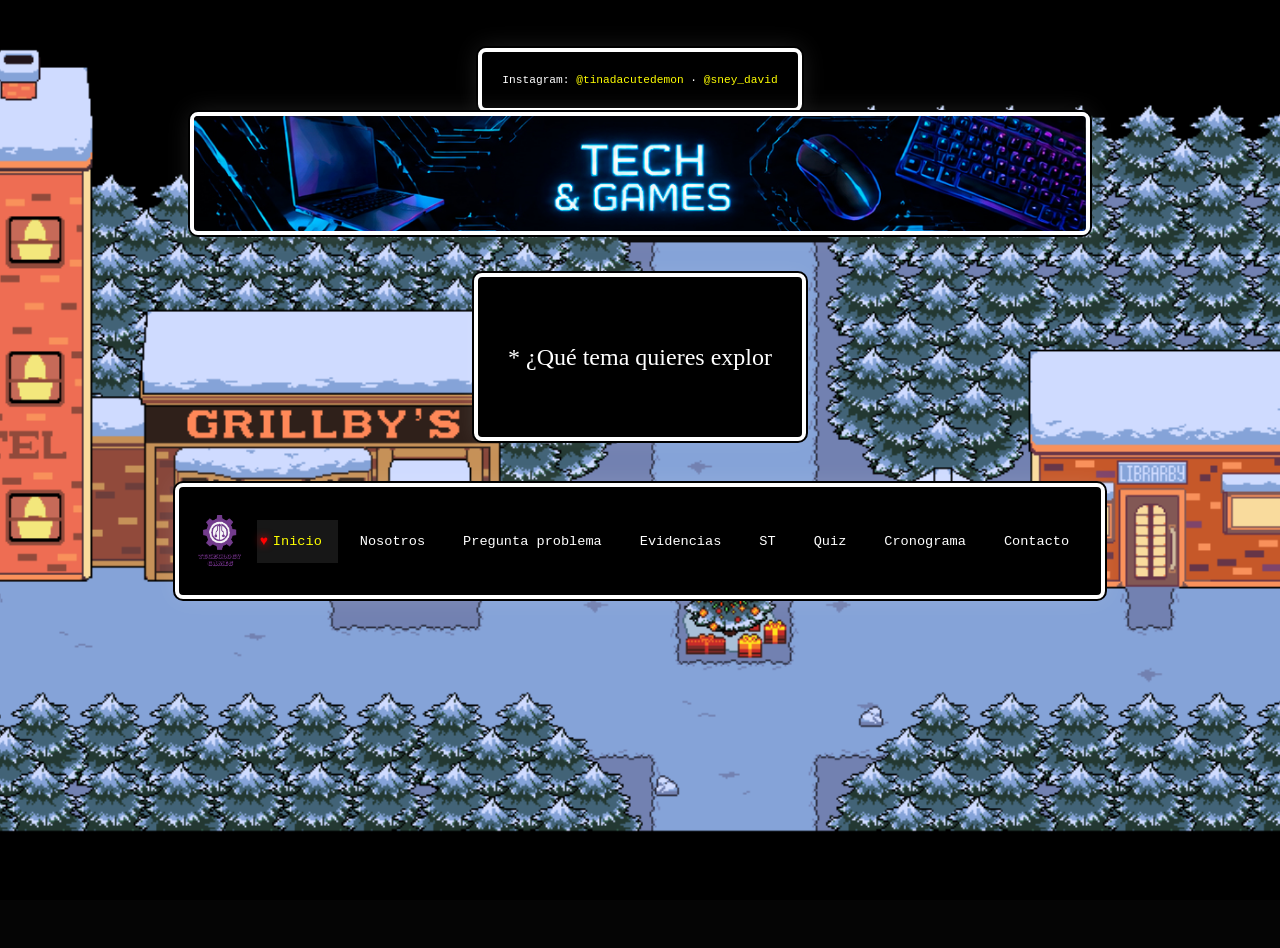
<file: index.html>
<!DOCTYPE html>
<html lang="en">
<head>
    <meta charset="UTF-8">
    <meta http-equiv="X-UA-Compatible" content="IE=edge">
    <meta name="viewport" content="width=device-width, initial-scale=1.0">
    <title>Menu</title>
    <link rel="stylesheet" href="style.css">
    <link rel="icon" type="image/png" href="logo.png">
</head>
<body>
    <nav class="menu">
      <div class="logo-container">
        <img src="logo.png" alt="Technology games" class="logo-image">
        <ul>
          <li><a href="inicio.html">Inicio</a></li>
    
          <li class="submenu">
            <a href="ourselves.html">Nosotros</a>
            <ul>
              <li><a href="Mission.html">Misión</a></li>
              <li><a href="Vision.html">Visión</a></li>
              <li><a href="History.html">Historia</a></li>
              <li><a href="generalobjective.html">Objetivo general</a></li>
              <li><a href="specificobjective.html">Objetivos específicos</a></li>
            </ul>
          </li>
          <li><a href="problemquestion.html">Pregunta problema</a></li>
          <li><a href="Evidences.html">Evidencias</a></li>
    
          <li class="submenu">
            <a href="techsol.html">ST</a>
    
          <li><a href="mettatonquiz.html">Quiz</a></li>
          <li><a href="schedule.html">Cronograma</a></li>
          <li><a href="contact.html">Contacto</a></li>
        </ul>
        
      </nav>
        <div class="textbox">
      <div class="text-content">
        <p class="dialogue" style="font-family: 'Comic Sans MS', 'Comic Sans', cursive;" data-sound="sans">* Bienvenido. Aquí estudiar también puede ser una aventura.</p>
      </div>
    </div>

    <footer style="max-width: 1160px; margin: 24px auto 0; padding: 18px 20px; border: 4px solid #ffffff; border-radius: 8px; background: #000000; box-shadow: 0 0 0 2px #000000, 0 0 24px rgba(255, 255, 255, 0.12); color: #ffffff; text-align: center;">
      <p style="margin: 0; font-family: 'Press Start 2P', 'Courier New', monospace; font-size: 0.7rem; line-height: 1.8;">
        Instagram:
        <a href="https://instagram.com/tinadacutedemon" target="_blank" rel="noopener noreferrer" style="color: #ffff00; text-decoration: none;">@tinadacutedemon</a>
        ·
        <a href="https://instagram.com/sney_david" target="_blank" rel="noopener noreferrer" style="color: #ffff00; text-decoration: none;">@sney_david</a>
      </p>
    </footer>

<script src="js.js"></script>
</body>
</html>
</file>
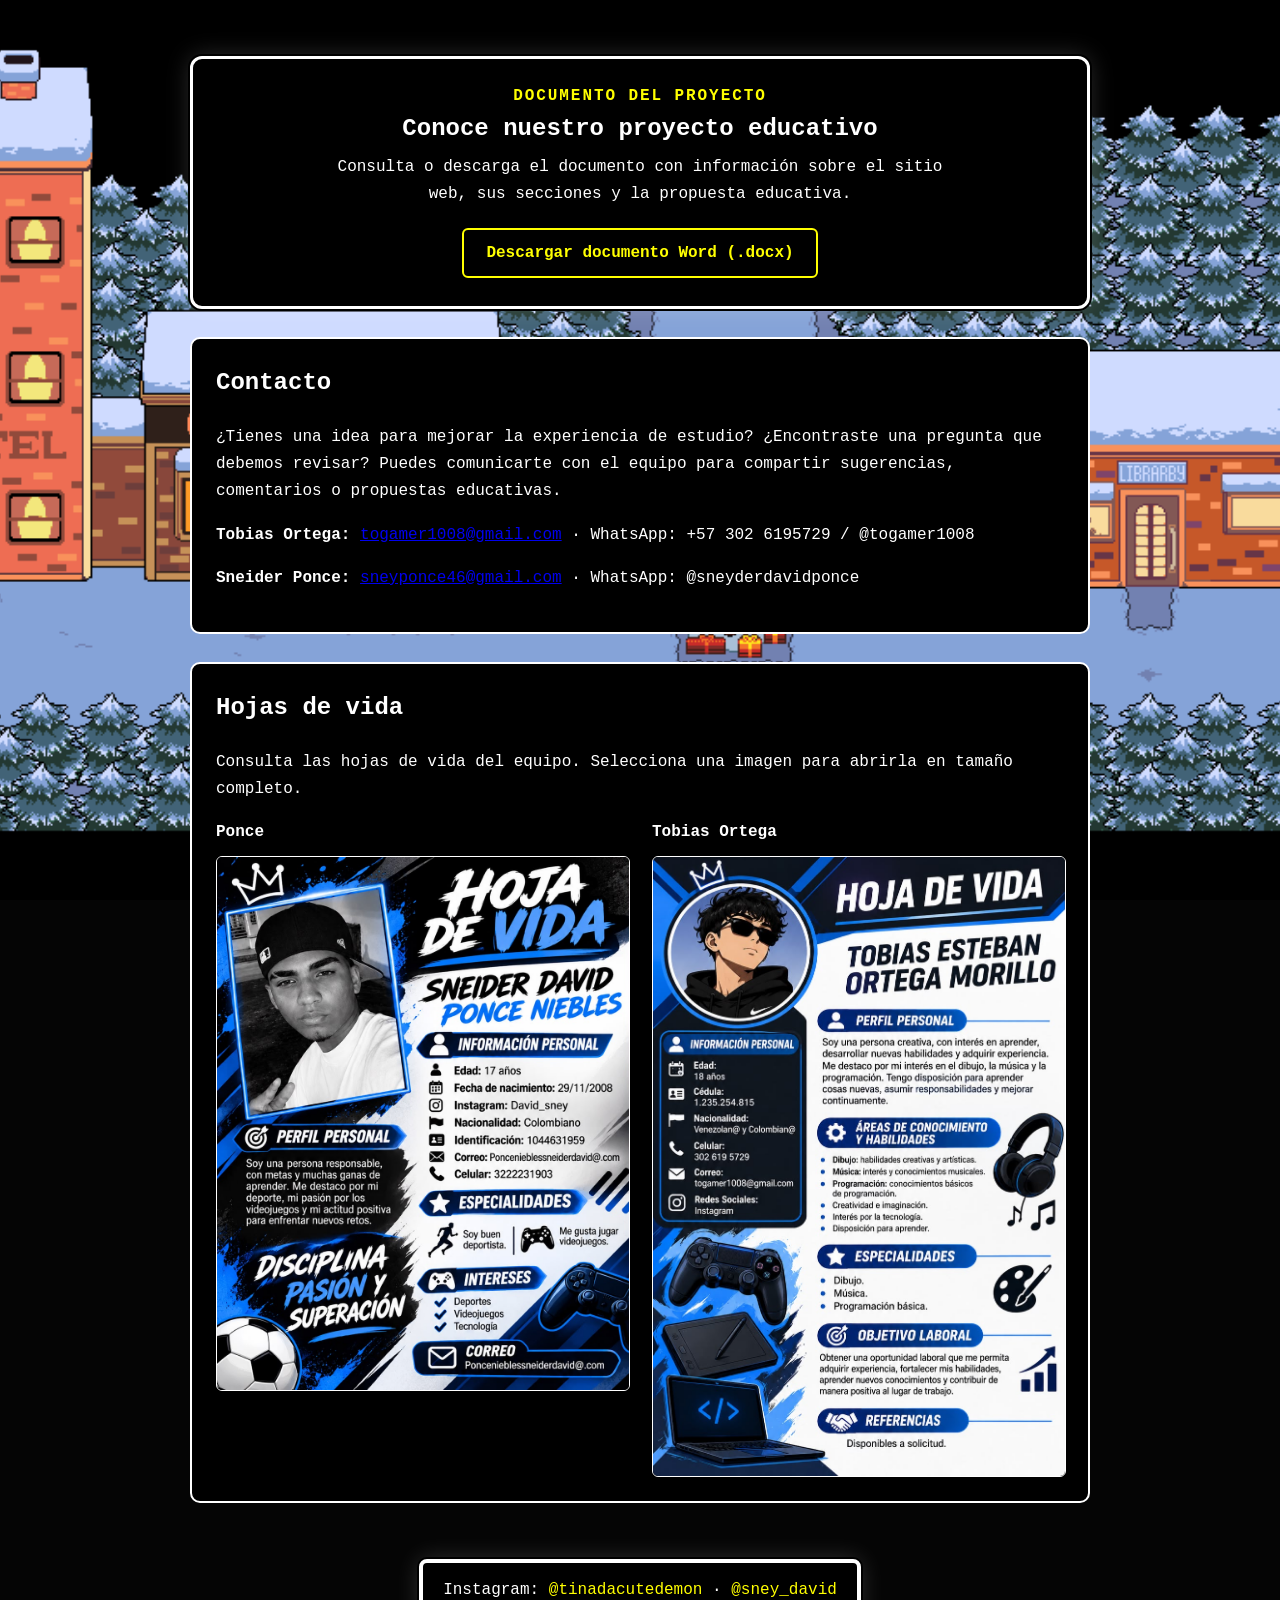
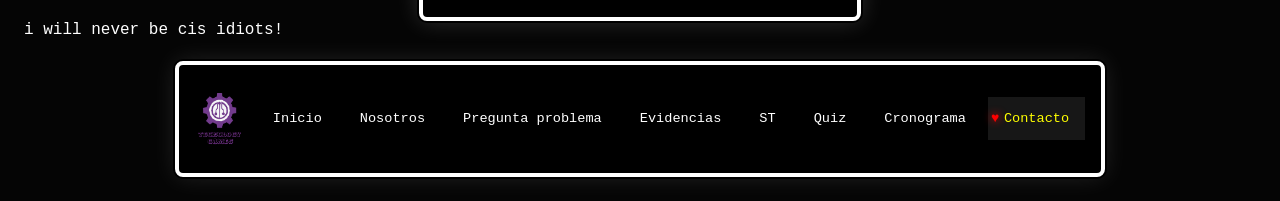
<file: contact.html>
<!DOCTYPE html>
<html lang="es">
<head>
    <meta charset="UTF-8">
    <meta name="viewport" content="width=device-width, initial-scale=1.0">
    <title>Contacto</title>
    <link rel="stylesheet" href="style.css">
    <link rel="icon" type="image/png" href="logo.png">
</head>
<body>
    <nav class="menu">
      <div class="logo-container">
        <img src="logo.png" alt="Technology games" class="logo-image">
        <ul>
          <li><a href="inicio.html">Inicio</a></li>
          <li class="submenu">
            <a href="ourselves.html">Nosotros</a>
            <ul>
              <li><a href="Mission.html">Misión</a></li>
              <li><a href="Vision.html">Visión</a></li>
              <li><a href="History.html">Historia</a></li>
              <li><a href="generalobjective.html">Objetivo general</a></li>
              <li><a href="specificobjective.html">Objetivos específicos</a></li>
            </ul>
          </li>
          <li><a href="problemquestion.html">Pregunta problema</a></li>
          <li><a href="Evidences.html">Evidencias</a></li>
          <li><a href="techsol.html">ST</a></li>
          <li><a href="mettatonquiz.html">Quiz</a></li>
          <li><a href="schedule.html">Cronograma</a></li>
          <li><a href="contact.html">Contacto</a></li>
        </ul>
      </div>
    </nav>

    <main style="max-width: 900px; margin: 32px auto; padding: 0 20px; color: #ffffff;">
      <section aria-labelledby="project-document-title" style="padding: 28px; border: 3px solid #ffffff; border-radius: 12px; background: #000000; box-shadow: 0 0 0 2px #000000, 0 0 24px rgba(255,255,255,.18); text-align: center;">
        <p style="margin: 0 0 10px; color: #ffff00; font-weight: bold; letter-spacing: .12em; text-transform: uppercase;">Documento del proyecto</p>
        <h1 id="project-document-title" style="margin: 0 0 12px;">Conoce nuestro proyecto educativo</h1>
        <p style="max-width: 650px; margin: 0 auto 20px; line-height: 1.7;">Consulta o descarga el documento con información sobre el sitio web, sus secciones y la propuesta educativa.</p>
        <a href="Proyecto_Educativo_Refuerzo_Escolar.docx" download="Proyecto_Educativo_Refuerzo_Escolar.docx" style="display: inline-block; padding: 14px 22px; border: 2px solid #ffff00; border-radius: 6px; background: #000000; color: #ffff00; font-weight: bold; text-decoration: none;">Descargar documento Word (.docx)</a>
      </section>

      <section aria-labelledby="contact-title" style="margin-top: 28px; padding: 24px; border: 2px solid #ffffff; border-radius: 10px; background: #000000; line-height: 1.7;">
        <h2 id="contact-title" style="margin-top: 0;">Contacto</h2>
        <p>¿Tienes una idea para mejorar la experiencia de estudio? ¿Encontraste una pregunta que debemos revisar? Puedes comunicarte con el equipo para compartir sugerencias, comentarios o propuestas educativas.</p>
        <p><strong>Tobias Ortega:</strong> <a href="mailto:togamer1008@gmail.com">togamer1008@gmail.com</a> · WhatsApp: +57 302 6195729 / @togamer1008</p>
        <p><strong>Sneider Ponce:</strong> <a href="mailto:sneyponce46@gmail.com">sneyponce46@gmail.com</a> · WhatsApp: @sneyderdavidponce</p>
      </section>

      <section aria-labelledby="resumes-title" style="margin-top: 28px; padding: 24px; border: 2px solid #ffffff; border-radius: 10px; background: #000000; line-height: 1.7;">
        <h2 id="resumes-title" style="margin-top: 0;">Hojas de vida</h2>
        <p>Consulta las hojas de vida del equipo. Selecciona una imagen para abrirla en tamaño completo.</p>
        <div style="display: grid; grid-template-columns: repeat(auto-fit, minmax(min(100%, 300px), 1fr)); gap: 24px;">
          <figure style="margin: 0;">
            <figcaption style="margin-bottom: 10px; font-weight: bold;">Ponce</figcaption>
            <a href="ponce.jpeg" target="_blank" rel="noopener noreferrer" aria-label="Abrir hoja de vida de Ponce en tamaño completo">
              <img src="ponce.jpeg" alt="Hoja de vida de Ponce" loading="lazy" style="display: block; width: 100%; height: auto; border: 1px solid #ffffff; border-radius: 6px;">
            </a>
          </figure>
          <figure style="margin: 0;">
            <figcaption style="margin-bottom: 10px; font-weight: bold;">Tobias Ortega</figcaption>
            <a href="[NOT] me.jpeg" target="_blank" rel="noopener noreferrer" aria-label="Abrir hoja de vida de Tobias Ortega en tamaño completo">
              <img src="[NOT] me.jpeg" alt="Tobias Ortega" loading="lazy" style="display: block; width: 100%; height: auto; border: 1px solid #ffffff; border-radius: 6px;">
            </a>
          </figure>
        </div>
      </section>
    </main>

    <footer style="max-width: 1160px; margin: 24px auto 0; padding: 18px 20px; border: 4px solid #ffffff; border-radius: 8px; background: #000000; box-shadow: 0 0 0 2px #000000, 0 0 24px rgba(255,255,255,.18); text-align: center; color: #ffffff;">
      <p style="margin: 0;">
        Instagram:
        <a href="https://instagram.com/tinadacutedemon" target="_blank" rel="noopener noreferrer" style="color: #ffff00; text-decoration: none;">@tinadacutedemon</a>
        ·
        <a href="https://instagram.com/sney_david" target="_blank" rel="noopener noreferrer" style="color: #ffff00; text-decoration: none;">@sney_david</a>
      </p>
    </footer>
    <script src="js.js"></script>
</body>
    i will never be cis idiots!
</html>
</file>
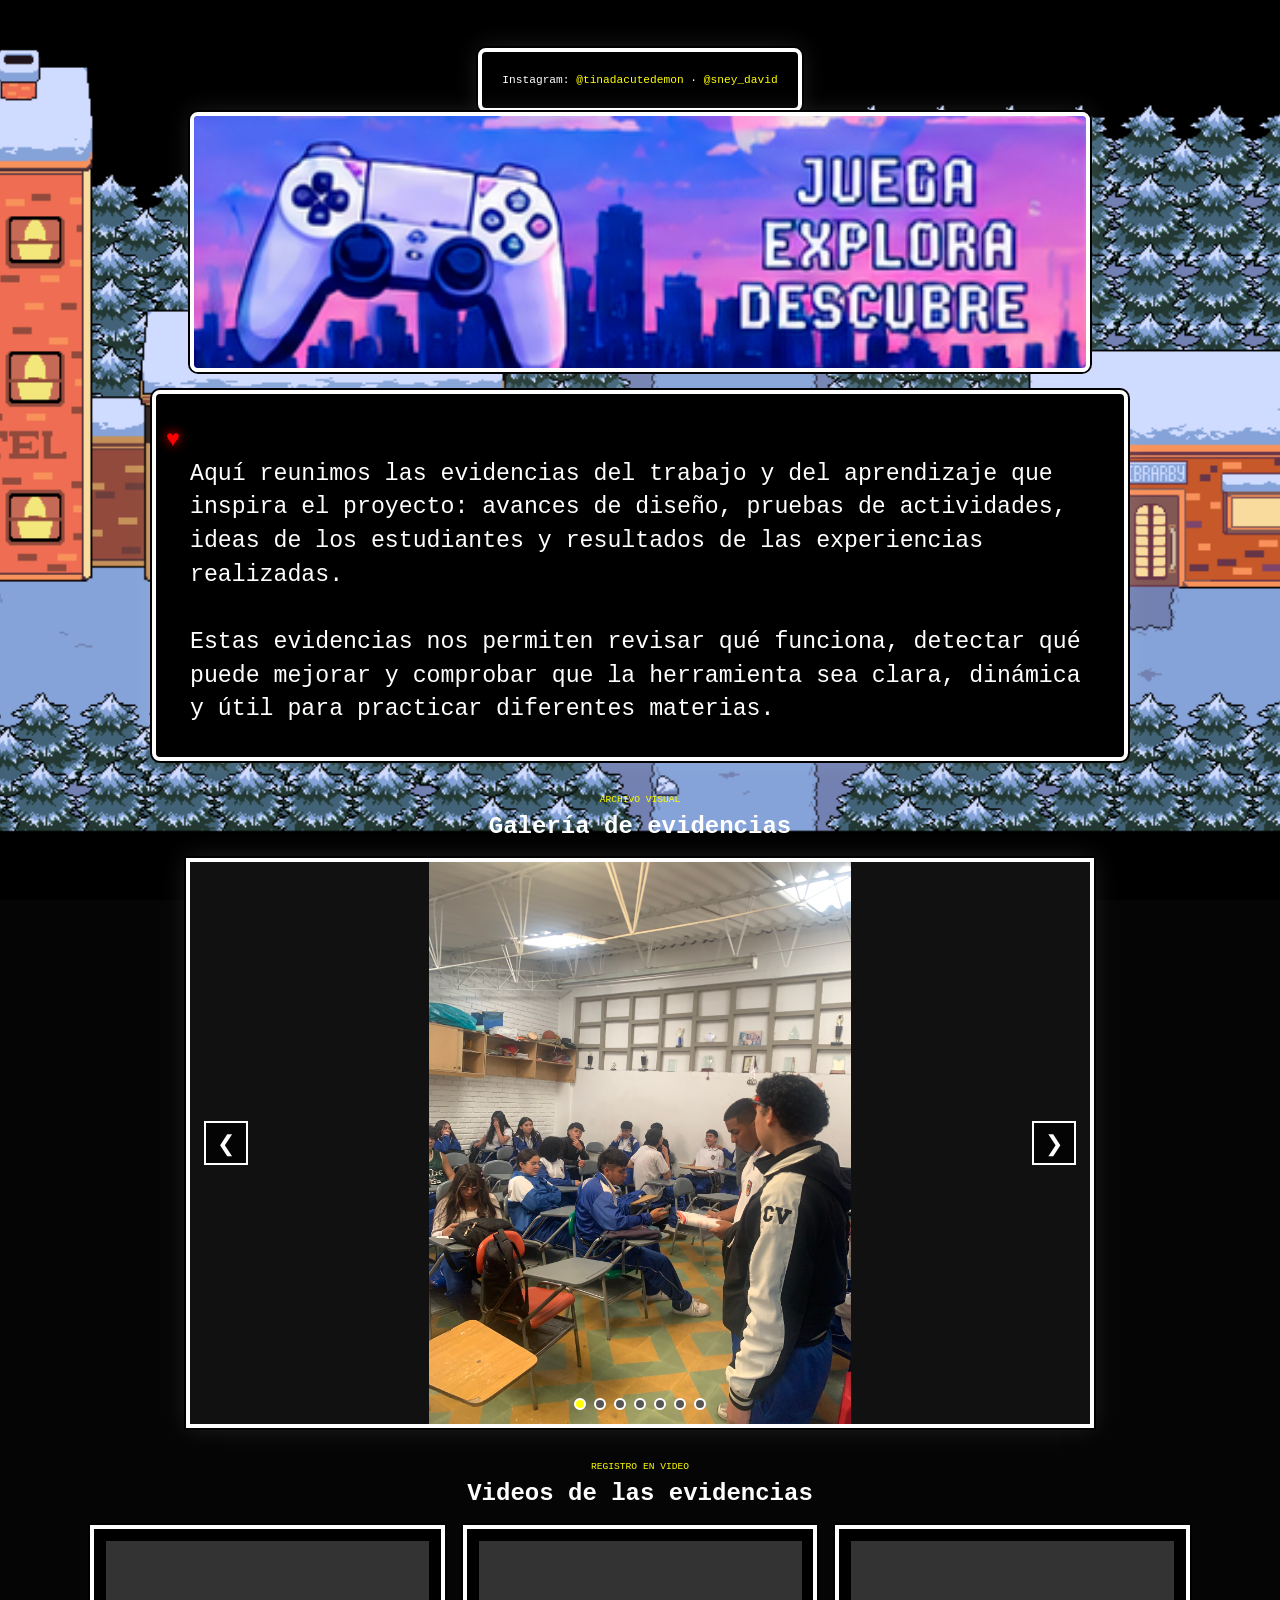
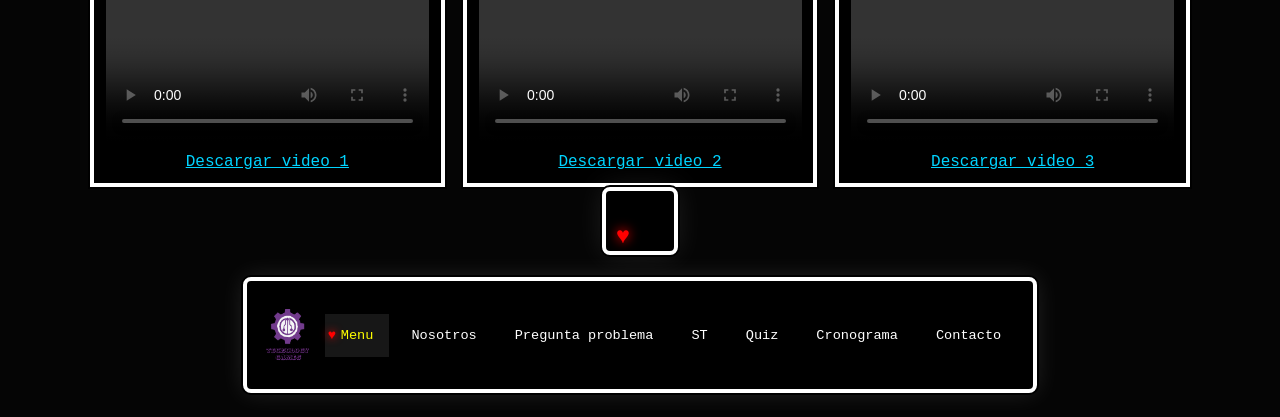
<file: Evidences.html>
<!DOCTYPE html>
<html lang="en">
<head>
    <meta charset="UTF-8">
    <meta http-equiv="X-UA-Compatible" content="IE=edge">
    <meta name="viewport" content="width=device-width, initial-scale=1.0">
    <title>Evidencias</title> <link rel="stylesheet" href="style.css">
    <link rel="icon" type="image/png" href="logo.png">
</head>
<body>
    <nav class="menu">
      <div class="logo-container">
        <img src="logo.png" alt="Technology games" class="logo-image">
        <ul>
          <li><a href="index.html">Menu</a></li>
    
          <li class="submenu">
            <a href="ourselves.html">Nosotros</a>
            <ul>
              <li><a href="Mission.html">Misión</a></li>
              <li><a href="Vision.html">Visión</a></li>
              <li><a href="History.html">Historia</a></li>
              <li><a href="generalobjective.html">Objetivo general</a></li>
              <li><a href="specificobjective.html">Objetivos específicos</a></li>
            </ul>
          </li>
          <li><a href="problemquestion.html">Pregunta problema</a></li>
          <li class="submenu">
            <a href="techsol.html">ST</a>
          </li>
    
          <li><a href="mettatonquiz.html">Quiz</a></li>
          <li><a href="schedule.html">Cronograma</a></li>
          <li><a href="contact.html">Contacto</a></li>
        </ul>
      </nav>
      <p>
        Aquí reunimos las evidencias del trabajo y del aprendizaje que inspira el proyecto: avances de diseño, pruebas de actividades, ideas de los estudiantes y resultados de las experiencias realizadas.

        Estas evidencias nos permiten revisar qué funciona, detectar qué puede mejorar y comprobar que la herramienta sea clara, dinámica y útil para practicar diferentes materias.
      </p>
    <section class="evidence-gallery" id="inicio" aria-labelledby="gallery-title">
     <div class="section-heading">
       <span class="section-kicker">ARCHIVO VISUAL</span>
       <h1 id="gallery-title">Galería de evidencias</h1>
     </div>
     <div class="slider" data-carousel>
       <div class="slides">
         <figure class="slide is-active"><img src="IMG_2121.jpeg" alt="Evidencia del proyecto 1"></figure>
         <figure class="slide"><img src="IMG_2123.jpeg" alt="Evidencia del proyecto 2" loading="lazy"></figure>
         <figure class="slide"><img src="IMG_2125.jpeg" alt="Evidencia del proyecto 3" loading="lazy"></figure>
         <figure class="slide"><img src="IMG_2126.jpeg" alt="Evidencia del proyecto 4" loading="lazy"></figure>
         <figure class="slide"><img src="IMG_2128.jpeg" alt="Evidencia del proyecto 5" loading="lazy"></figure>
         <figure class="slide"><img src="IMG_2138.jpeg" alt="Evidencia del proyecto 6" loading="lazy"></figure>
         <figure class="slide"><img src="IMG_2139.jpeg" alt="Evidencia del proyecto 7" loading="lazy"></figure>
       </div>
       <button class="carousel-button carousel-previous" type="button" data-carousel-previous aria-label="Imagen anterior">&#10094;</button>
       <button class="carousel-button carousel-next" type="button" data-carousel-next aria-label="Imagen siguiente">&#10095;</button>
       <div class="carousel-dots" data-carousel-dots aria-label="Seleccionar imagen"></div>
     </div>
    </section>
 
    <section class="evidence-videos" id="videos" aria-labelledby="videos-title">
     <div class="section-heading">
       <span class="section-kicker">REGISTRO EN VIDEO</span>
       <h2 id="videos-title">Videos de las evidencias</h2>
     </div>
     <div class="video-grid">
       <article class="video-card"><video controls preload="metadata"><source src="IMG_2127.mp4" type="video/mp4">Tu navegador no puede reproducir este video.</video><a class="video-download" href="IMG_2127.mp4" download>Descargar video 1</a></article>
       <article class="video-card"><video controls preload="metadata"><source src="IMG_2132.mp4" type="video/mp4">Tu navegador no puede reproducir este video.</video><a class="video-download" href="IMG_2132.mp4" download>Descargar video 2</a></article>
       <article class="video-card"><video controls preload="metadata"><source src="IMG_2135.mp4" type="video/mp4">Tu navegador no puede reproducir este video.</video><a class="video-download" href="IMG_2135.mp4" download>Descargar video 3</a></article>
     </div>
    </section>
 
    <footer style="max-width: 1160px; margin: 24px auto 0; padding: 18px 20px; border: 4px solid #ffffff; border-radius: 8px; background: #000000; box-shadow: 0 0 0 2px #000000, 0 0 24px rgba(255, 255, 255, 0.12); text-align: center; color: #ffffff; font-family: 'Press Start 2P', 'Courier New', monospace; font-size: 0.7rem; line-height: 1.8;">
      <p style="margin: 0;">
        Instagram:
        <a href="https://instagram.com/tinadacutedemon" target="_blank" rel="noopener noreferrer" style="color: #ffff00; text-decoration: none;">@tinadacutedemon</a>
        ·
        <a href="https://instagram.com/sney_david" target="_blank" rel="noopener noreferrer" style="color: #ffff00; text-decoration: none;">@sney_david</a>
      </p>
    </footer>
 
    <script src="js.js"></script>
 
    <p></p>
</body>
</html>
</file>
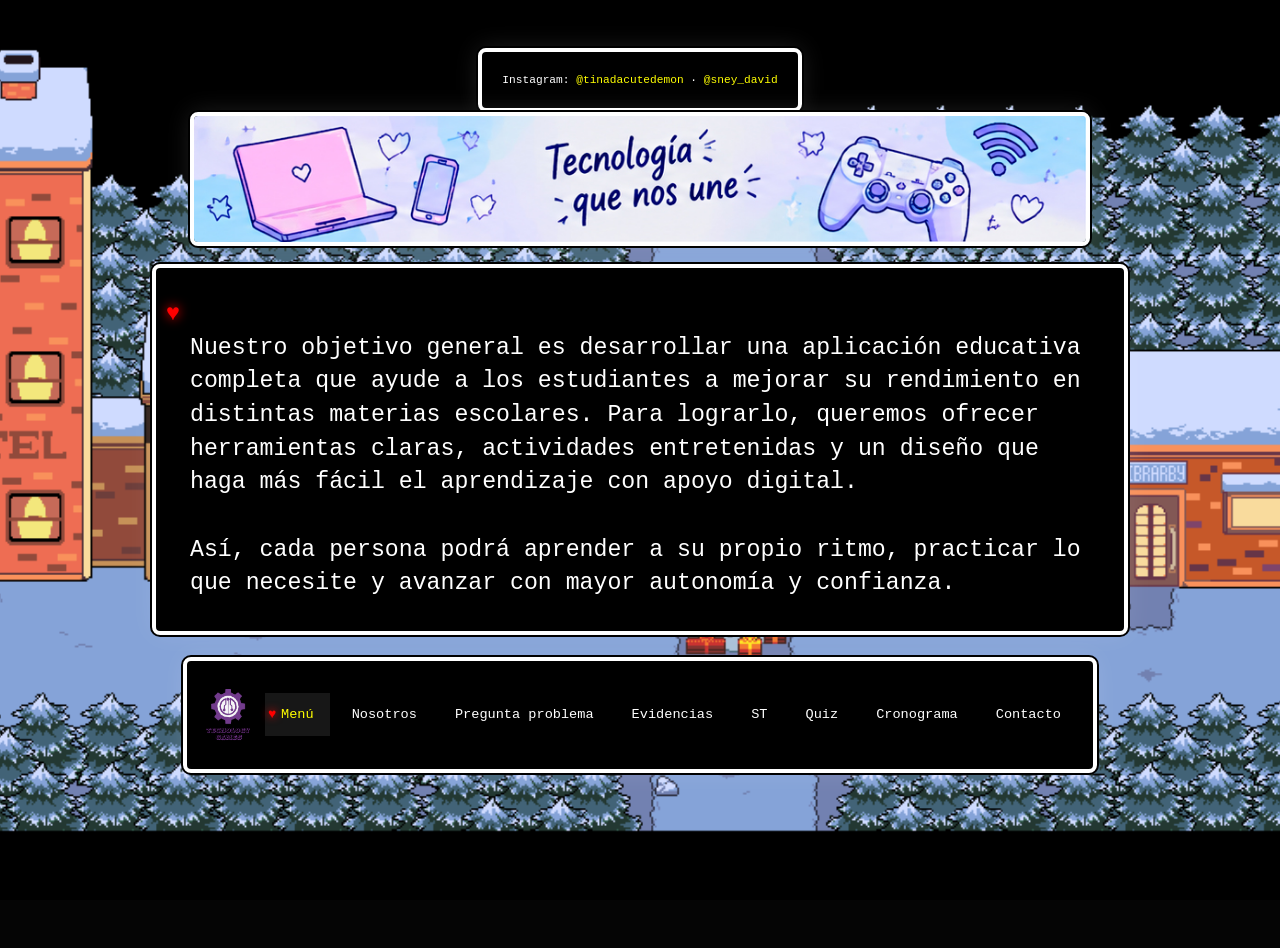
<file: generalobjective.html>
<!DOCTYPE html>
<html lang="es">
<head>
	<meta charset="UTF-8">
	<meta name="viewport" content="width=device-width, initial-scale=1.0">
	<title>Objetivo general</title>
	<link rel="stylesheet" href="style.css">
	<link rel="icon" type="image/png" href="logo.png">
</head>
<body>
	<nav class="menu">
		<div class="logo-container">
			<img src="logo.png" alt="Logo del proyecto" class="logo-image">
			<ul>
				<li><a href="index.html">Menú</a></li>
				<li class="submenu">
					<a href="ourselves.html">Nosotros</a>
					<ul>
						<li><a href="Mission.html">Misión</a></li>
						<li><a href="Vision.html">Visión</a></li>
						<li><a href="History.html">Historia</a></li>
						<li><a href="specificobjective.html">Objetivos específicos</a></li>
					</ul>
				</li>
				<li><a href="problemquestion.html">Pregunta problema</a></li>
				<li><a href="Evidences.html">Evidencias</a></li>
				<li><a href="techsol.html">ST</a></li>
				<li><a href="mettatonquiz.html">Quiz</a></li>
				<li><a href="schedule.html">Cronograma</a></li>
				<li><a href="contact.html">Contacto</a></li>
			</ul>
		</div>
	</nav>
	<p>
		Nuestro objetivo general es desarrollar una aplicación educativa completa que ayude a los estudiantes a mejorar su rendimiento en distintas materias escolares. Para lograrlo, queremos ofrecer herramientas claras, actividades entretenidas y un diseño que haga más fácil el aprendizaje con apoyo digital.

		Así, cada persona podrá aprender a su propio ritmo, practicar lo que necesite y avanzar con mayor autonomía y confianza.
	</p>

    <footer style="max-width: 1160px; margin: 24px auto 0; padding: 18px 20px; border: 4px solid #ffffff; border-radius: 8px; background: #000000; box-shadow: 0 0 0 2px #000000, 0 0 24px rgba(255, 255, 255, 0.12); text-align: center; color: #ffffff; font-family: 'Press Start 2P', 'Courier New', monospace; font-size: 0.7rem; line-height: 1.8;">
      <p style="margin: 0;">
        Instagram:
        <a href="https://instagram.com/tinadacutedemon" target="_blank" rel="noopener noreferrer" style="color: #ffff00; text-decoration: none;">@tinadacutedemon</a>
        ·
        <a href="https://instagram.com/sney_david" target="_blank" rel="noopener noreferrer" style="color: #ffff00; text-decoration: none;">@sney_david</a>
      </p>
    </footer>
	<script src="js.js"></script>
</body>
</html>
</file>
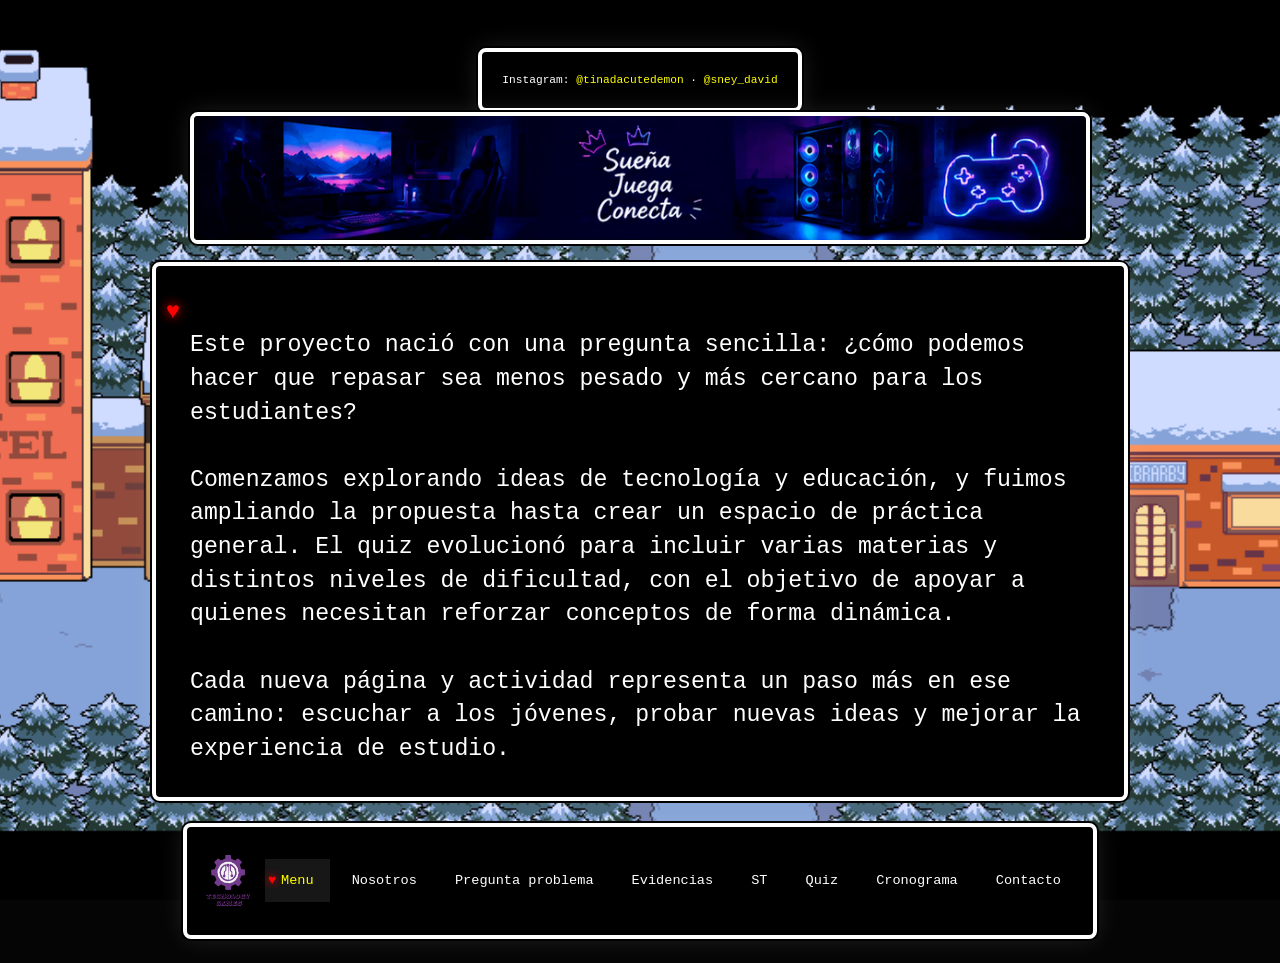
<file: History.html>
<!DOCTYPE html>
<html lang="en">
<head>
    <meta charset="UTF-8">
    <meta http-equiv="X-UA-Compatible" content="IE=edge">
    <meta name="viewport" content="width=device-width, initial-scale=1.0">
    <title>Document</title>
    <link rel="stylesheet" href="style.css">
    <link rel="icon" type="image/png" href="logo.png">
</head>
<body>
    <nav class="menu">
      <div class="logo-container">
        <img src="logo.png" alt="Technology games" class="logo-image">
        <ul>
          <li><a href="index.html">Menu</a></li>
    
          <li class="submenu">
            <a href="#">Nosotros</a>
            <ul>
                <li><a href="Mission.html">Misión</a></li>
                <li><a href="Vision.html">Visión</a></li>
                <li><a href="generalobjective.html">Objetivo general</a></li>
                <li><a href="specificobjective.html">Objetivos específicos</a></li>
            </ul>
          </li>
          <li><a href="problemquestion.html">Pregunta problema</a></li>
          <li><a href="Evidences.html">Evidencias</a></li>
    
          <li class="submenu">
            <a href="techsol.html">ST</a>
          </li>
    
          <li><a href="mettatonquiz.html">Quiz</a></li>
          <li><a href="schedule.html">Cronograma</a></li>
          <li><a href="contact.html">Contacto</a></li>
        </ul>
      </nav>
      <p>
        Este proyecto nació con una pregunta sencilla: ¿cómo podemos hacer que repasar sea menos pesado y más cercano para los estudiantes?

        Comenzamos explorando ideas de tecnología y educación, y fuimos ampliando la propuesta hasta crear un espacio de práctica general. El quiz evolucionó para incluir varias materias y distintos niveles de dificultad, con el objetivo de apoyar a quienes necesitan reforzar conceptos de forma dinámica.

        Cada nueva página y actividad representa un paso más en ese camino: escuchar a los jóvenes, probar nuevas ideas y mejorar la experiencia de estudio.
      </p>

    <footer style="max-width: 1160px; margin: 24px auto 0; padding: 18px 20px; border: 4px solid #ffffff; border-radius: 8px; background: #000000; box-shadow: 0 0 0 2px #000000, 0 0 24px rgba(255, 255, 255, 0.12); text-align: center; color: #ffffff; font-family: 'Press Start 2P', 'Courier New', monospace; font-size: 0.7rem; line-height: 1.8;">
      <p style="margin: 0;">
        Instagram:
        <a href="https://instagram.com/tinadacutedemon" target="_blank" rel="noopener noreferrer" style="color: #ffff00; text-decoration: none;">@tinadacutedemon</a>
        ·
        <a href="https://instagram.com/sney_david" target="_blank" rel="noopener noreferrer" style="color: #ffff00; text-decoration: none;">@sney_david</a>
      </p>
    </footer>
  <script src="js.js"></script>
</body>
</html>
</file>
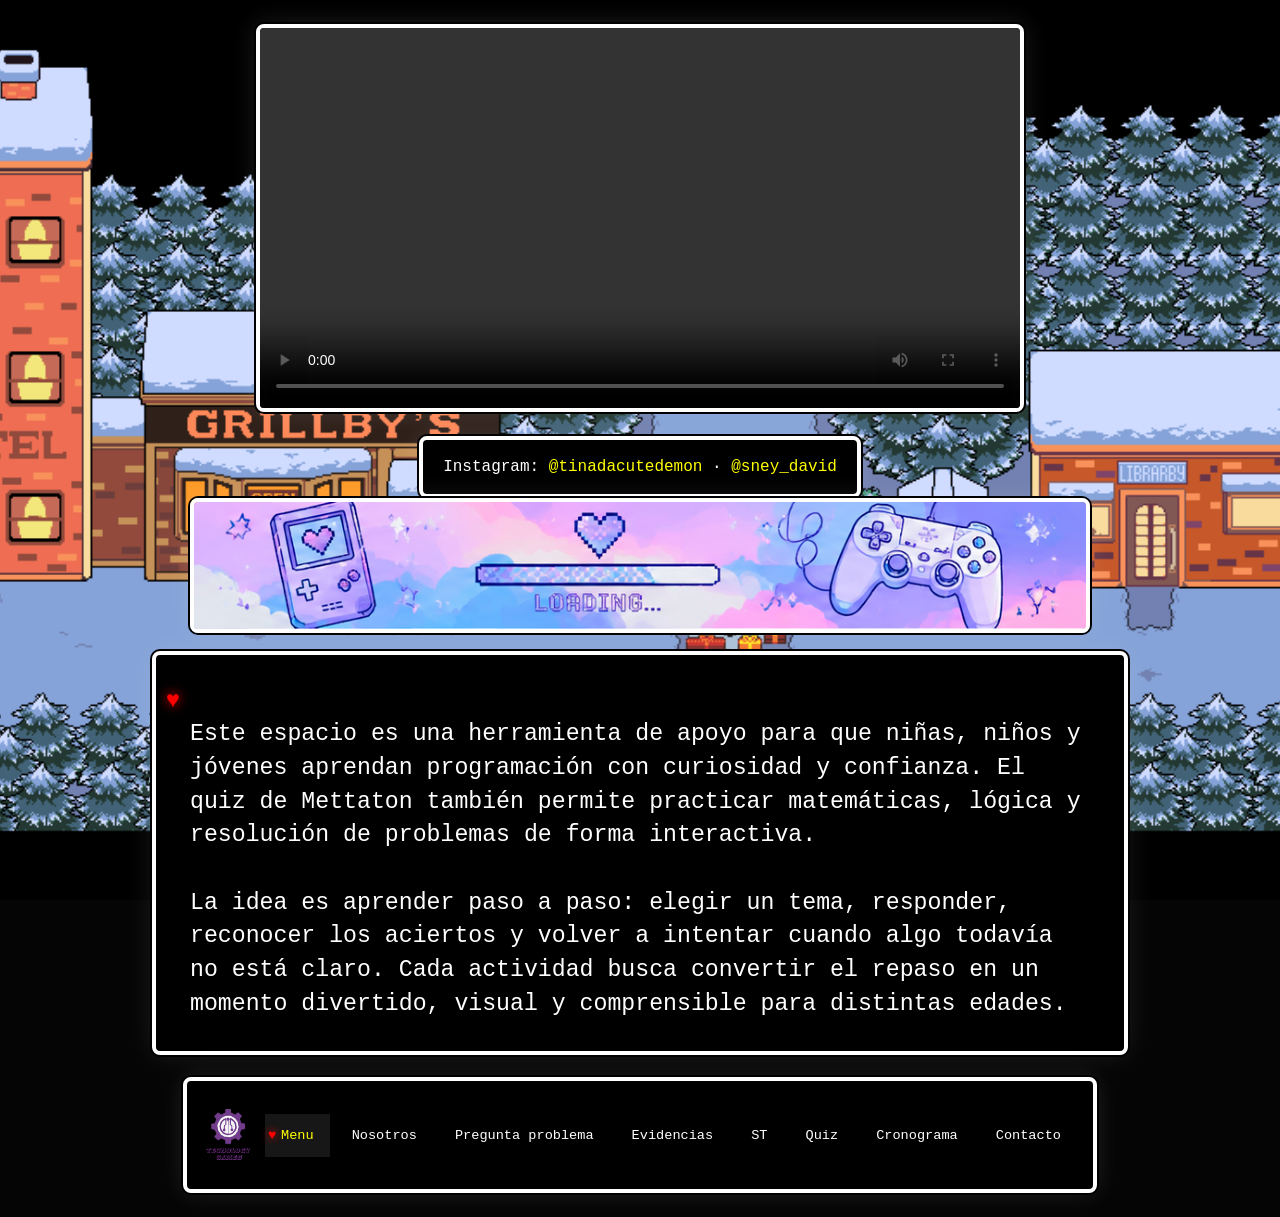
<file: inicio.html>
<!DOCTYPE html>
<html lang="en">
<head>
    <meta charset="UTF-8">
    <meta http-equiv="X-UA-Compatible" content="IE=edge">
    <meta name="viewport" content="width=device-width, initial-scale=1.0">
    <title>Inicios</title>
    <link rel="stylesheet" href="style.css">
    <link rel="icon" type="image/png" href="logo.png">
</head>
<body>
    <nav class="menu">
      <div class="logo-container">
        <img src="logo.png" alt="Technology games" class="logo-image">
        <ul>
          <li><a href="index.html">Menu</a></li>
    
          <li class="submenu">
            <a href="ourselves.html">Nosotros</a>
            <ul>
              <li><a href="Mission.html">Misión</a></li>
              <li><a href="Vision.html">Visión</a></li>
              <li><a href="History.html">Historia</a></li>
              <li><a href="generalobjective.html">Objetivo general</a></li>
              <li><a href="specificobjective.html">Objetivos específicos</a></li>
            </ul>
          </li>
          <li><a href="problemquestion.html">Pregunta problema</a></li>
          <li><a href="Evidences.html">Evidencias</a></li>
    
          <li class="submenu">
            <a href="techsol.html">ST</a>
          </li>
    
          <li><a href="mettatonquiz.html">Quiz</a></li>
          <li><a href="schedule.html">Cronograma</a></li>
          <li><a href="contact.html">Contacto</a></li>
        </ul>
      </div>
    </nav>

    <p class="page-intro">
        Este espacio es una herramienta de apoyo para que niñas, niños y jóvenes aprendan programación con curiosidad y confianza. El quiz de Mettaton también permite practicar matemáticas, lógica y resolución de problemas de forma interactiva.
        
        La idea es aprender paso a paso: elegir un tema, responder, reconocer los aciertos y volver a intentar cuando algo todavía no está claro. Cada actividad busca convertir el repaso en un momento divertido, visual y comprensible para distintas edades.
    </p>
 
    <section class="home-video">
      <video controls preload="metadata" style="display:block; width:min(760px,100%); margin:0 auto; border:4px solid #ffffff; border-radius:8px; background:#000000; box-shadow:0 0 0 2px #000000, 0 0 24px rgba(255, 255, 255, 0.12);">
        <source src="WhatsApp Video 2026-10-23 at 11.22.22 AM.mp4" type="video/mp4">
        Tu navegador no puede reproducir este video.
      </video>
    </section>

    <footer class="site-footer" style="max-width: 1160px; margin: 24px auto 0; padding: 18px 20px; border: 4px solid #ffffff; border-radius: 8px; background: #000000; box-shadow: 0 0 0 2px #000000, 0 0 24px rgba(255, 255, 255, 0.12); color: #ffffff; text-align: center;">
      <p style="margin: 0;">
        Instagram:
        <a href="https://instagram.com/tinadacutedemon" target="_blank" rel="noopener noreferrer" style="color: #ffff00; text-decoration: none;">@tinadacutedemon</a>
        ·
        <a href="https://instagram.com/sney_david" target="_blank" rel="noopener noreferrer" style="color: #ffff00; text-decoration: none;">@sney_david</a>
      </p>
    </footer>
   <script src="js.js"></script>
</body>
</html>
</file>
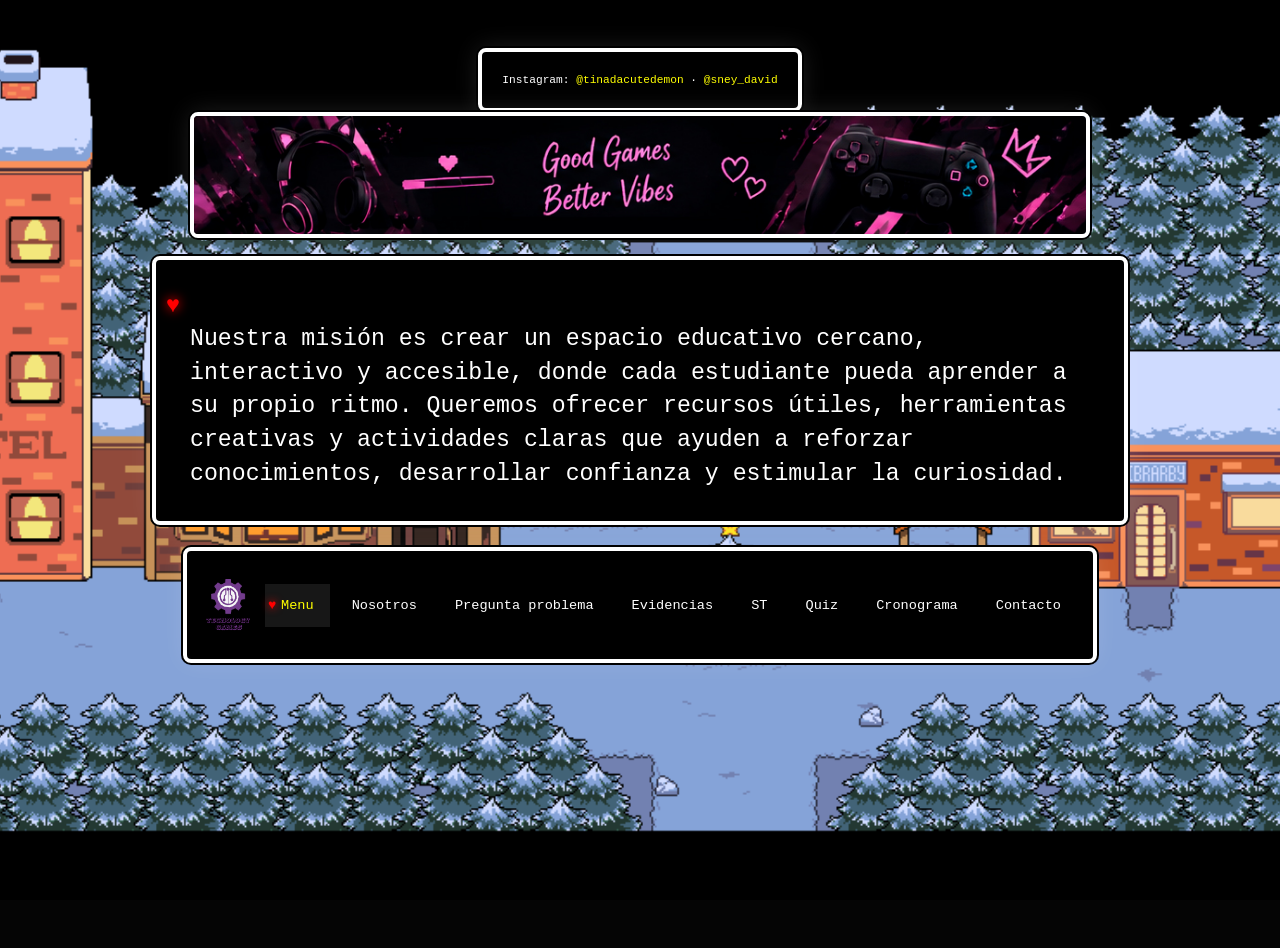
<file: Mission.html>
<!DOCTYPE html>
<html lang="en">
<head>
    <meta charset="UTF-8">
    <meta http-equiv="X-UA-Compatible" content="IE=edge">
    <meta name="viewport" content="width=device-width, initial-scale=1.0">
    <title>Mision</title>
    <link rel="stylesheet" href="style.css">
    <link rel="icon" type="image/png" href="logo.png">
</head>
<body>
    <nav class="menu">
      <div class="logo-container">
        <img src="logo.png" alt="Technology games" class="logo-image">
        <ul>
          <li><a href="index.html">Menu</a></li>
    
          <li class="submenu">
            <a href="ourselves.html">Nosotros</a>
            <ul>
              <li><a href="Vision.html">Visión</a></li>
              <li><a href="History.html">Historia</a></li>
              <li><a href="generalobjective.html">Objetivo general</a></li>
              <li><a href="specificobjective.html">Objetivos específicos</a></li>
            </ul>
          </li>
          <li><a href="problemquestion.html">Pregunta problema</a></li>
          <li><a href="Evidences.html">Evidencias</a></li>
    
          <li class="submenu">
            <a href="techsol.html">ST</a>
          </li>
    
          <li><a href="mettatonquiz.html">Quiz</a></li>
          <li><a href="schedule.html">Cronograma</a></li>
          <li><a href="contact.html">Contacto</a></li>
        </ul>
      </nav>
      <p>
        Nuestra misión es crear un espacio educativo cercano, interactivo y accesible, donde cada estudiante pueda aprender a su propio ritmo. Queremos ofrecer recursos útiles, herramientas creativas y actividades claras que ayuden a reforzar conocimientos, desarrollar confianza y estimular la curiosidad.
    </p>

    <footer style="max-width: 1160px; margin: 24px auto 0; padding: 18px 20px; border: 4px solid #ffffff; border-radius: 8px; background: #000000; box-shadow: 0 0 0 2px #000000, 0 0 24px rgba(255, 255, 255, 0.12); text-align: center; color: #ffffff; font-family: 'Press Start 2P', 'Courier New', monospace; font-size: 0.7rem; line-height: 1.8;">
      <p style="margin: 0;">
        Instagram:
        <a href="https://instagram.com/tinadacutedemon" target="_blank" rel="noopener noreferrer" style="color: #ffff00; text-decoration: none;">@tinadacutedemon</a>
        ·
        <a href="https://instagram.com/sney_david" target="_blank" rel="noopener noreferrer" style="color: #ffff00; text-decoration: none;">@sney_david</a>
      </p>
    </footer>
  <script src="js.js"></script>
</body>
</html>
</file>
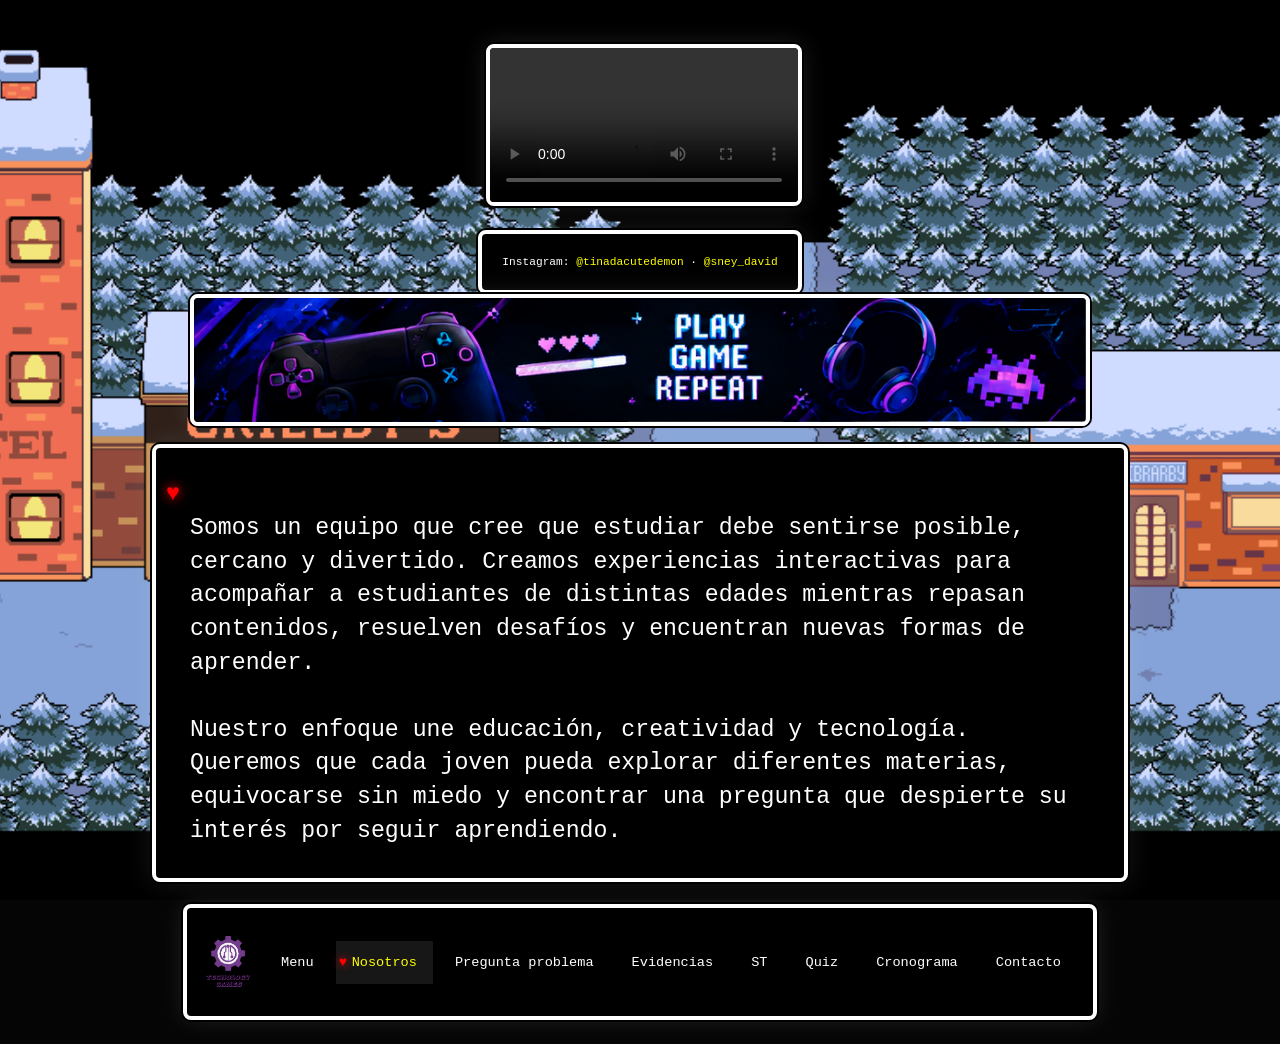
<file: ourselves.html>
<!DOCTYPE html>
<html lang="en">
<head>
    <meta charset="UTF-8">
    <meta http-equiv="X-UA-Compatible" content="IE=edge">
    <meta name="viewport" content="width=device-width, initial-scale=1.0">
    <title>Inicios</title>
    <link rel="stylesheet" href="style.css">
    <link rel="icon" type="image/png" href="logo.png">
</head>
<body>
    <nav class="menu">
      <div class="logo-container">
        <img src="logo.png" alt="Technology games" class="logo-image">
        <ul>
          <li><a href="index.html">Menu</a></li>
    
          <li class="submenu">
            <a href="ourselves.html">Nosotros</a>
            <ul>
              <li><a href="Mission.html">Misión</a></li>
              <li><a href="Vision.html">Visión</a></li>
              <li><a href="History.html">Historia</a></li>
              <li><a href="generalobjective.html">Objetivo general</a></li>
              <li><a href="specificobjective.html">Objetivos específicos</a></li>
            </ul>
          </li>
          <li><a href="problemquestion.html">Pregunta problema</a></li>
          <li><a href="Evidences.html">Evidencias</a></li>
    
          <li class="submenu">
            <a href="techsol.html">ST</a>
          </li>
    
          <li><a href="mettatonquiz.html">Quiz</a></li>
          <li><a href="schedule.html">Cronograma</a></li>
          <li><a href="contact.html">Contacto</a></li>
        </ul>
      </nav>
      <p>
        Somos un equipo que cree que estudiar debe sentirse posible, cercano y divertido. Creamos experiencias interactivas para acompañar a estudiantes de distintas edades mientras repasan contenidos, resuelven desafíos y encuentran nuevas formas de aprender.

        Nuestro enfoque une educación, creatividad y tecnología. Queremos que cada joven pueda explorar diferentes materias, equivocarse sin miedo y encontrar una pregunta que despierte su interés por seguir aprendiendo.
    </p>

    <section style="max-width: 900px; margin: 20px auto 0; text-align: center;">
      <video controls preload="metadata" style="display:block; width:min(760px,100%); margin:0 auto; border:4px solid #ffffff; border-radius:8px; background:#000000; box-shadow:0 0 0 2px #000000, 0 0 24px rgba(255,255,255,0.12);">
        <source src="WhatsApp Video 2026-10-23 at 11.22.22 AM.mp4" type="video/mp4">
        Tu navegador no puede reproducir este video.
      </video>
    </section>

    <footer style="max-width: 1160px; margin: 24px auto 0; padding: 18px 20px; border: 4px solid #ffffff; border-radius: 8px; background: #000000; box-shadow: 0 0 0 2px #000000, 0 0 24px rgba(255, 255, 255, 0.12); text-align: center; color: #ffffff; font-family: 'Press Start 2P', 'Courier New', monospace; font-size: 0.7rem; line-height: 1.8;">
      <p style="margin: 0;">
        Instagram:
        <a href="https://instagram.com/tinadacutedemon" target="_blank" rel="noopener noreferrer" style="color: #ffff00; text-decoration: none;">@tinadacutedemon</a>
        ·
        <a href="https://instagram.com/sney_david" target="_blank" rel="noopener noreferrer" style="color: #ffff00; text-decoration: none;">@sney_david</a>
      </p>
    </footer>
  <script src="js.js"></script>
</body>
</html>
</file>
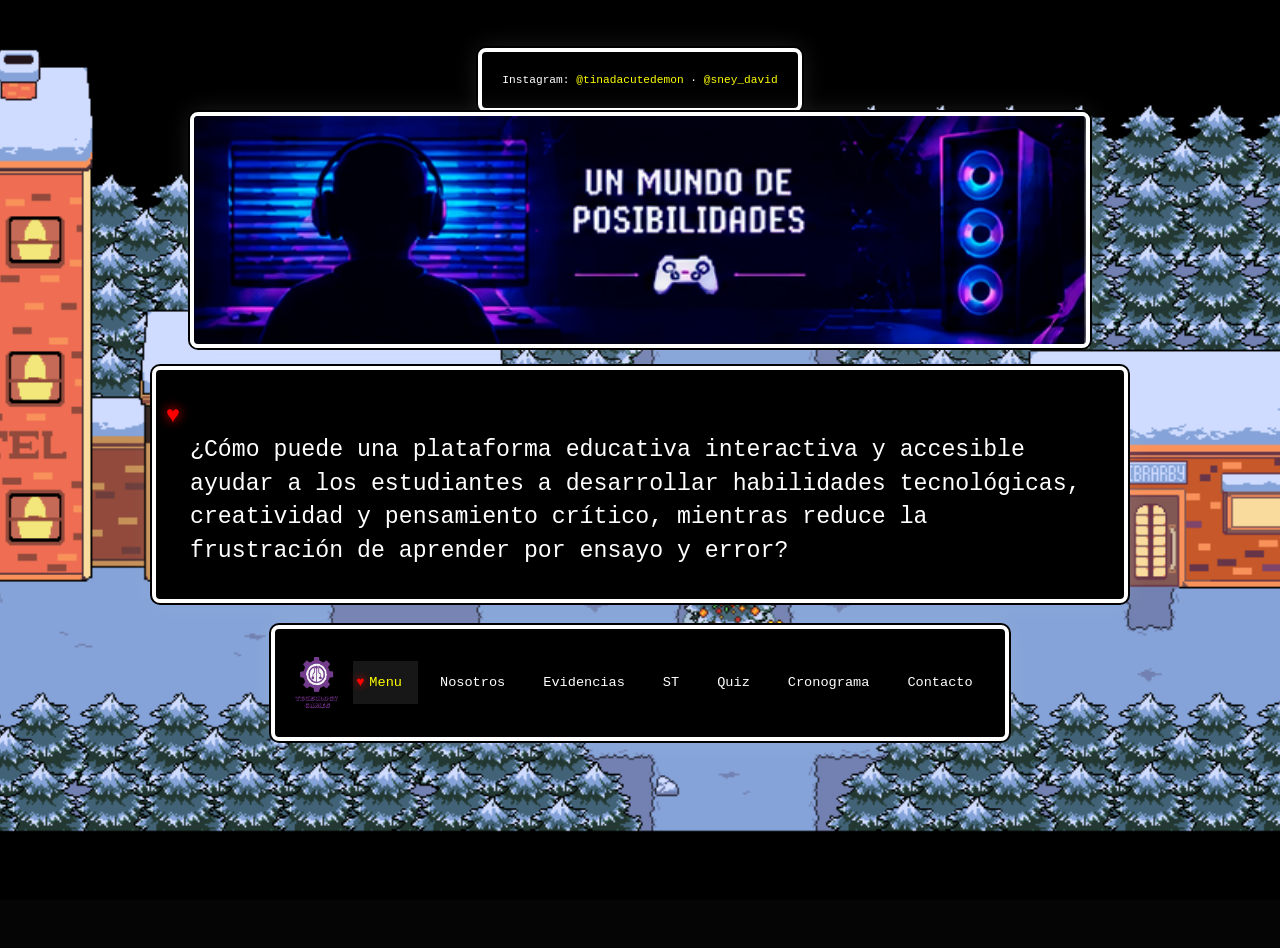
<file: problemquestion.html>
<!DOCTYPE html>
<html lang="en">
<head>
    <meta charset="UTF-8">
    <meta http-equiv="X-UA-Compatible" content="IE=edge">
    <meta name="viewport" content="width=device-width, initial-scale=1.0">
    <title>Inicios</title>
    <link rel="stylesheet" href="style.css">
    <link rel="icon" type="image/png" href="logo.png">
</head>
<body>
    <nav class="menu">
      <div class="logo-container">
        <img src="logo.png" alt="Technology games" class="logo-image">
        <ul>
          <li><a href="index.html">Menu</a></li>
    
          <li class="submenu">
            <a href="ourselves.html">Nosotros</a>
            <ul>
              <li><a href="Mission.html">Misión</a></li>
              <li><a href="Vision.html">Visión</a></li>
              <li><a href="History.html">Historia</a></li>
              <li><a href="generalobjective.html">Objetivo general</a></li>
              <li><a href="specificobjective.html">Objetivos específicos</a></li>
            </ul>
          </li>
          <li><a href="Evidences.html">Evidencias</a></li>
    
          <li class="submenu">
            <a href="techsol.html">ST</a>
          </li>
    
          <li><a href="mettatonquiz.html">Quiz</a></li>
          <li><a href="schedule.html">Cronograma</a></li>
          <li><a href="contact.html">Contacto</a></li>
        </ul>
      </nav>
      <p>
        ¿Cómo puede una plataforma educativa interactiva y accesible ayudar a los estudiantes a desarrollar habilidades tecnológicas, creatividad y pensamiento crítico, mientras reduce la frustración de aprender por ensayo y error?
    </p>

    <footer style="max-width: 1160px; margin: 24px auto 0; padding: 18px 20px; border: 4px solid #ffffff; border-radius: 8px; background: #000000; box-shadow: 0 0 0 2px #000000, 0 0 24px rgba(255, 255, 255, 0.12); text-align: center; color: #ffffff; font-family: 'Press Start 2P', 'Courier New', monospace; font-size: 0.7rem; line-height: 1.8;">
      <p style="margin: 0;">
        Instagram:
        <a href="https://instagram.com/tinadacutedemon" target="_blank" rel="noopener noreferrer" style="color: #ffff00; text-decoration: none;">@tinadacutedemon</a>
        ·
        <a href="https://instagram.com/sney_david" target="_blank" rel="noopener noreferrer" style="color: #ffff00; text-decoration: none;">@sney_david</a>
      </p>
    </footer>
  <script src="js.js"></script>
</body>
</html>
</file>
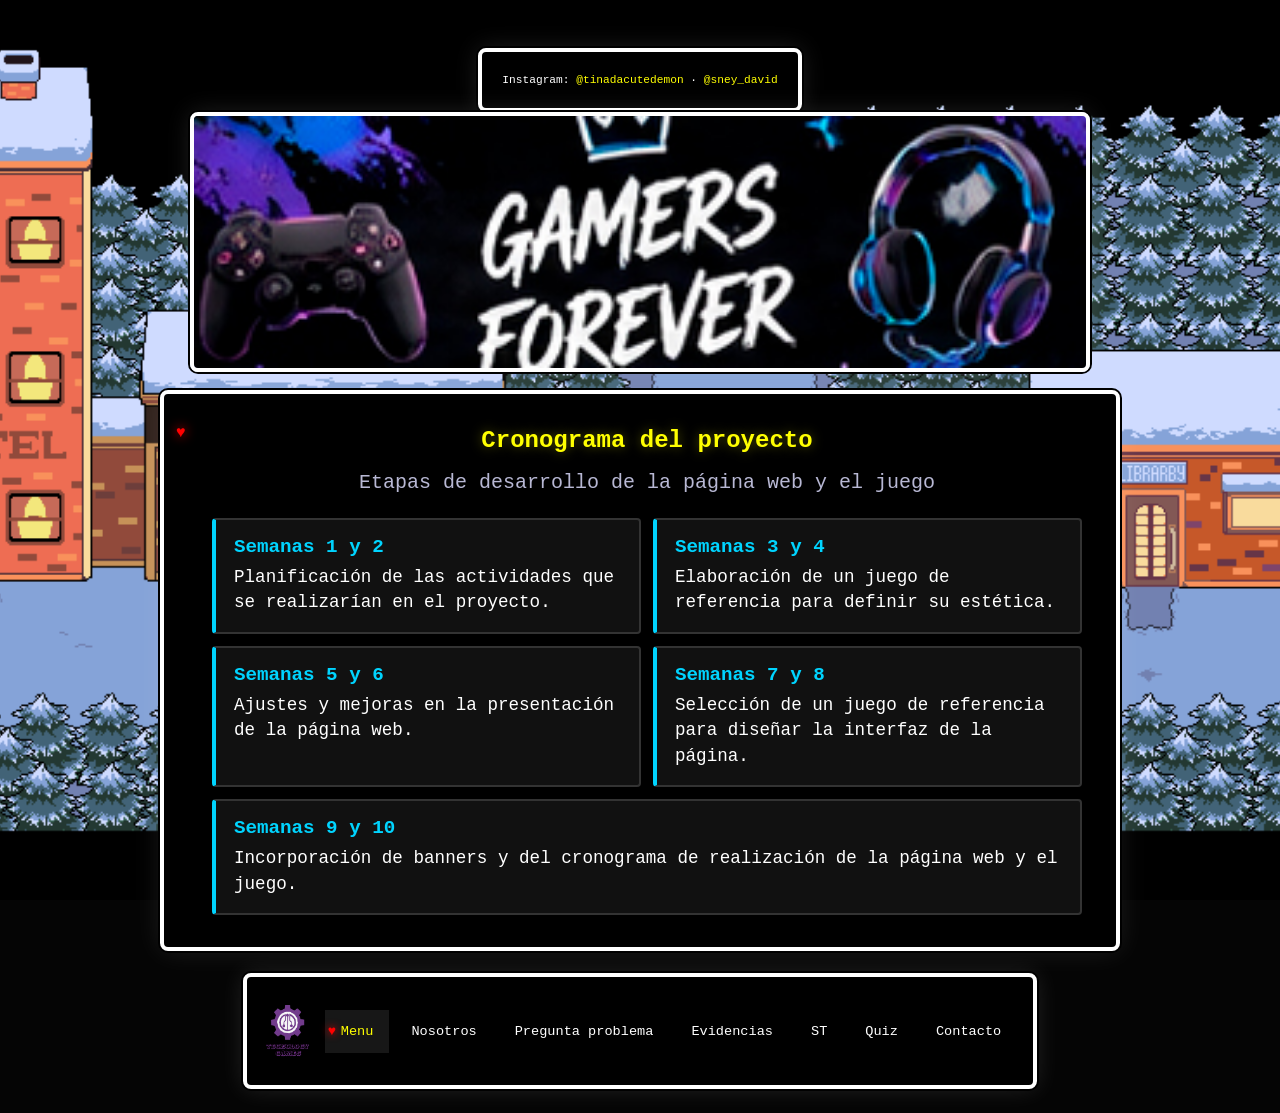
<file: schedule.html>
<!DOCTYPE html>
<html lang="es">
<head>
    <meta charset="UTF-8">
    <meta http-equiv="X-UA-Compatible" content="IE=edge">
    <meta name="viewport" content="width=device-width, initial-scale=1.0">
    <title>Cronograma</title>
    <link rel="stylesheet" href="style.css">
    <link rel="icon" type="image/png" href="logo.png">
</head>
<body>
    <nav class="menu">
      <div class="logo-container">
        <img src="logo.png" alt="Technology games" class="logo-image">
        <ul>
          <li><a href="index.html">Menu</a></li>
    
          <li class="submenu">
            <a href="ourselves.html">Nosotros</a>
            <ul>
              <li><a href="Mission.html">Misión</a></li>
              <li><a href="Vision.html">Visión</a></li>
              <li><a href="History.html">Historia</a></li>
              <li><a href="generalobjective.html">Objetivo general</a></li>
              <li><a href="specificobjective.html">Objetivos específicos</a></li>
            </ul>
          </li>
          <li><a href="problemquestion.html">Pregunta problema</a></li>
          <li><a href="Evidences.html">Evidencias</a></li>
    
          <li class="submenu">
            <a href="techsol.html">ST</a>
          </li>
    
          <li><a href="mettatonquiz.html">Quiz</a></li>
          <li><a href="contact.html">Contacto</a></li>
        </ul>
      </div>
      </nav>
      <main class="schedule-box">
        <h1>Cronograma del proyecto</h1>
        <p class="schedule-intro">Etapas de desarrollo de la página web y el juego</p>
        <ol class="schedule-list">
          <li>
            <h2>Semanas 1 y 2</h2>
            <p>Planificación de las actividades que se realizarían en el proyecto.</p>
          </li>
          <li>
            <h2>Semanas 3 y 4</h2>
            <p>Elaboración de un juego de referencia para definir su estética.</p>
          </li>
          <li>
            <h2>Semanas 5 y 6</h2>
            <p>Ajustes y mejoras en la presentación de la página web.</p>
          </li>
          <li>
            <h2>Semanas 7 y 8</h2>
            <p>Selección de un juego de referencia para diseñar la interfaz de la página.</p>
          </li>
          <li>
            <h2>Semanas 9 y 10</h2>
            <p>Incorporación de banners y del cronograma de realización de la página web y el juego.</p>
          </li>
        </ol>
      </main>

    <footer style="max-width: 1160px; margin: 24px auto 0; padding: 18px 20px; border: 4px solid #ffffff; border-radius: 8px; background: #000000; box-shadow: 0 0 0 2px #000000, 0 0 24px rgba(255, 255, 255, 0.12); text-align: center; color: #ffffff; font-family: 'Press Start 2P', 'Courier New', monospace; font-size: 0.7rem; line-height: 1.8;">
      <p style="margin: 0;">
        Instagram:
        <a href="https://instagram.com/tinadacutedemon" target="_blank" rel="noopener noreferrer" style="color: #ffff00; text-decoration: none;">@tinadacutedemon</a>
        ·
        <a href="https://instagram.com/sney_david" target="_blank" rel="noopener noreferrer" style="color: #ffff00; text-decoration: none;">@sney_david</a>
      </p>
    </footer>
  <script src="js.js"></script>
</body>
</html>
</file>
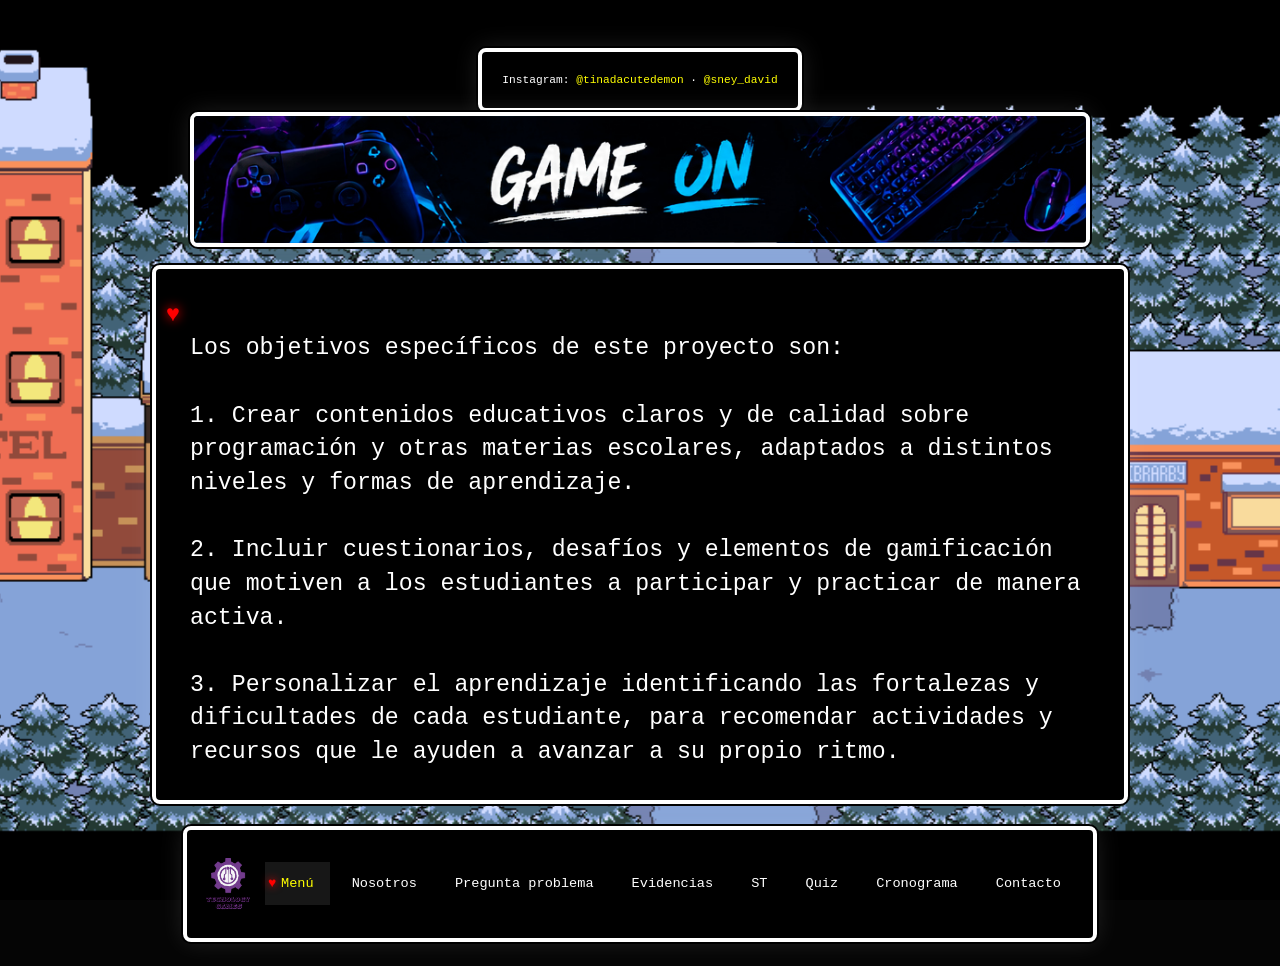
<file: specificobjective.html>
<!DOCTYPE html>
<html lang="es">
<head>
	<meta charset="UTF-8">
	<meta name="viewport" content="width=device-width, initial-scale=1.0">
	<title>Objetivos específicos</title>
	<link rel="stylesheet" href="style.css">
	<link rel="icon" type="image/png" href="logo.png">
</head>
<body>
	<nav class="menu">
		<div class="logo-container">
			<img src="logo.png" alt="Logo del proyecto" class="logo-image">
			<ul>
				<li><a href="index.html">Menú</a></li>
				<li class="submenu">
					<a href="ourselves.html">Nosotros</a>
					<ul>
						<li><a href="Mission.html">Misión</a></li>
						<li><a href="Vision.html">Visión</a></li>
						<li><a href="History.html">Historia</a></li>
						<li><a href="generalobjective.html">Objetivo general</a></li>
					</ul>
				</li>
				<li><a href="problemquestion.html">Pregunta problema</a></li>
				<li><a href="Evidences.html">Evidencias</a></li>
				<li><a href="techsol.html">ST</a></li>
				<li><a href="mettatonquiz.html">Quiz</a></li>
				<li><a href="schedule.html">Cronograma</a></li>
				<li><a href="contact.html">Contacto</a></li>
			</ul>
		</div>
	</nav>
	<p>
		Los objetivos específicos de este proyecto son:

		1. Crear contenidos educativos claros y de calidad sobre programación y otras materias escolares, adaptados a distintos niveles y formas de aprendizaje.

		2. Incluir cuestionarios, desafíos y elementos de gamificación que motiven a los estudiantes a participar y practicar de manera activa.

		3. Personalizar el aprendizaje identificando las fortalezas y dificultades de cada estudiante, para recomendar actividades y recursos que le ayuden a avanzar a su propio ritmo.
	</p>

    <footer style="max-width: 1160px; margin: 24px auto 0; padding: 18px 20px; border: 4px solid #ffffff; border-radius: 8px; background: #000000; box-shadow: 0 0 0 2px #000000, 0 0 24px rgba(255, 255, 255, 0.12); text-align: center; color: #ffffff; font-family: 'Press Start 2P', 'Courier New', monospace; font-size: 0.7rem; line-height: 1.8;">
      <p style="margin: 0;">
        Instagram:
        <a href="https://instagram.com/tinadacutedemon" target="_blank" rel="noopener noreferrer" style="color: #ffff00; text-decoration: none;">@tinadacutedemon</a>
        ·
        <a href="https://instagram.com/sney_david" target="_blank" rel="noopener noreferrer" style="color: #ffff00; text-decoration: none;">@sney_david</a>
      </p>
    </footer>
	<script src="js.js"></script>
</body>
</html>
</file>
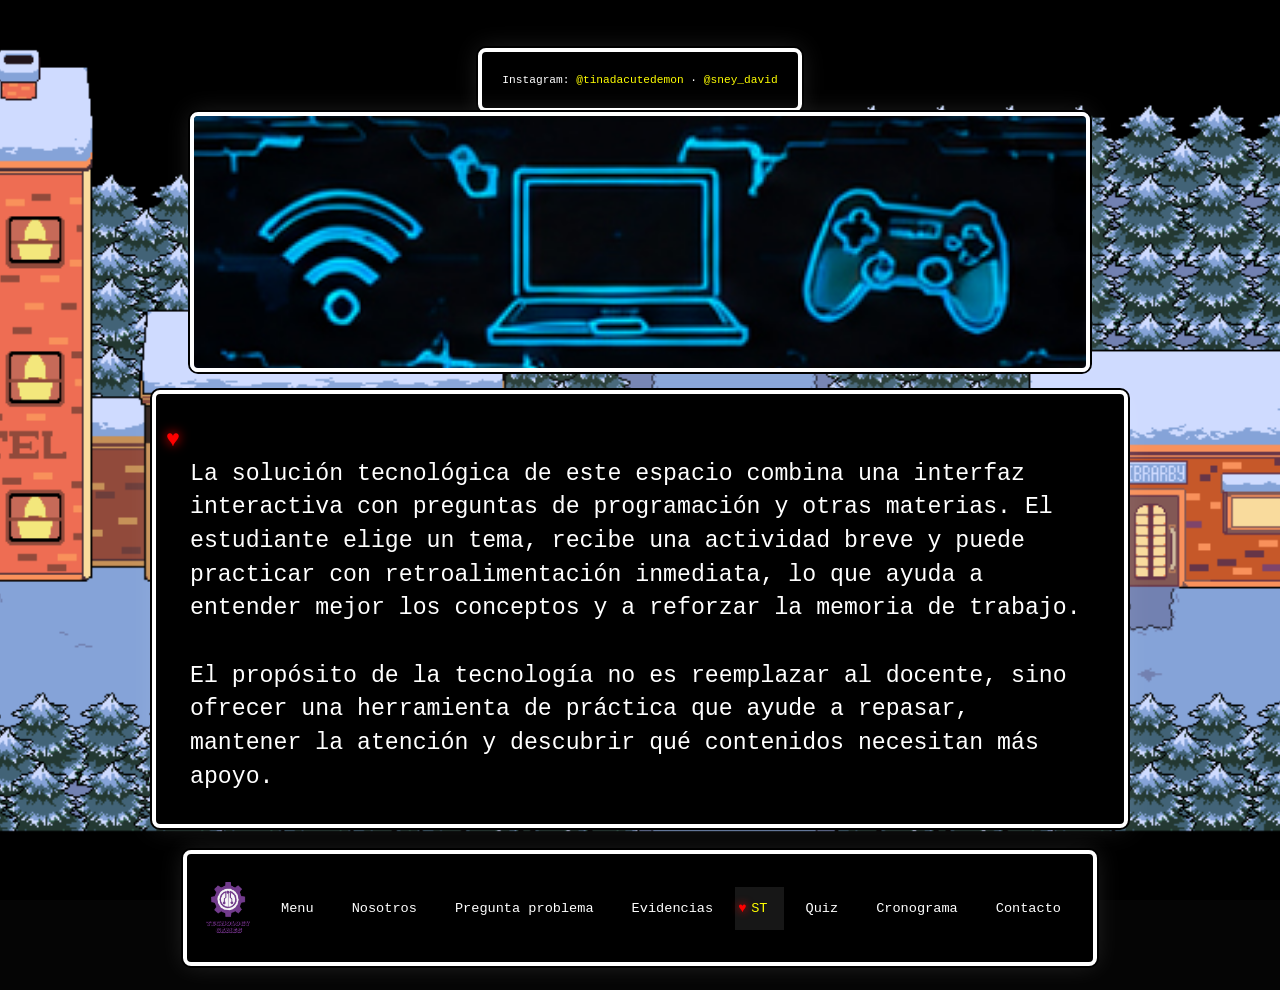
<file: techsol.html>
<!DOCTYPE html>
<html lang="en">
<head>
    <meta charset="UTF-8">
    <meta http-equiv="X-UA-Compatible" content="IE=edge">
    <meta name="viewport" content="width=device-width, initial-scale=1.0">
    <title>Menu</title>
    <link rel="stylesheet" href="style.css">
    <link rel="icon" type="image/png" href="logo.png">
</head>
<body>
    <nav class="menu">
      <div class="logo-container">
        <img src="logo.png" alt="Technology games" class="logo-image">
        <ul>
          <li><a href="index.html">Menu</a></li>
    
          <li class="submenu">
            <a href="ourselves.html">Nosotros</a>
            <ul>
              <li><a href="Mission.html">Misión</a></li>
              <li><a href="Vision.html">Visión</a></li>
              <li><a href="History.html">Historia</a></li>
              <li><a href="generalobjective.html">Objetivo general</a></li>
              <li><a href="specificobjective.html">Objetivos específicos</a></li>
            </ul>
          </li>
          <li><a href="problemquestion.html">Pregunta problema</a></li>
          <li><a href="Evidences.html">Evidencias</a></li>
    
          <li class="submenu">
            <a href="techsol.html">ST</a>
          </li>
    
          <li><a href="mettatonquiz.html">Quiz</a></li>
          <li><a href="schedule.html">Cronograma</a></li>
          <li><a href="contact.html">Contacto</a></li>
        </ul>
      </div>
    </nav>
      <p>
        La solución tecnológica de este espacio combina una interfaz interactiva con preguntas de programación y otras materias. El estudiante elige un tema, recibe una actividad breve y puede practicar con retroalimentación inmediata, lo que ayuda a entender mejor los conceptos y a reforzar la memoria de trabajo.

        El propósito de la tecnología no es reemplazar al docente, sino ofrecer una herramienta de práctica que ayude a repasar, mantener la atención y descubrir qué contenidos necesitan más apoyo.
      </p>

    <footer style="max-width: 1160px; margin: 24px auto 0; padding: 18px 20px; border: 4px solid #ffffff; border-radius: 8px; background: #000000; box-shadow: 0 0 0 2px #000000, 0 0 24px rgba(255, 255, 255, 0.12); text-align: center; color: #ffffff; font-family: 'Press Start 2P', 'Courier New', monospace; font-size: 0.7rem; line-height: 1.8;">
      <p style="margin: 0;">
        Instagram:
        <a href="https://instagram.com/tinadacutedemon" target="_blank" rel="noopener noreferrer" style="color: #ffff00; text-decoration: none;">@tinadacutedemon</a>
        ·
        <a href="https://instagram.com/sney_david" target="_blank" rel="noopener noreferrer" style="color: #ffff00; text-decoration: none;">@sney_david</a>
      </p>
    </footer>
      <script src="js.js"></script>
</body>
</html>
</file>
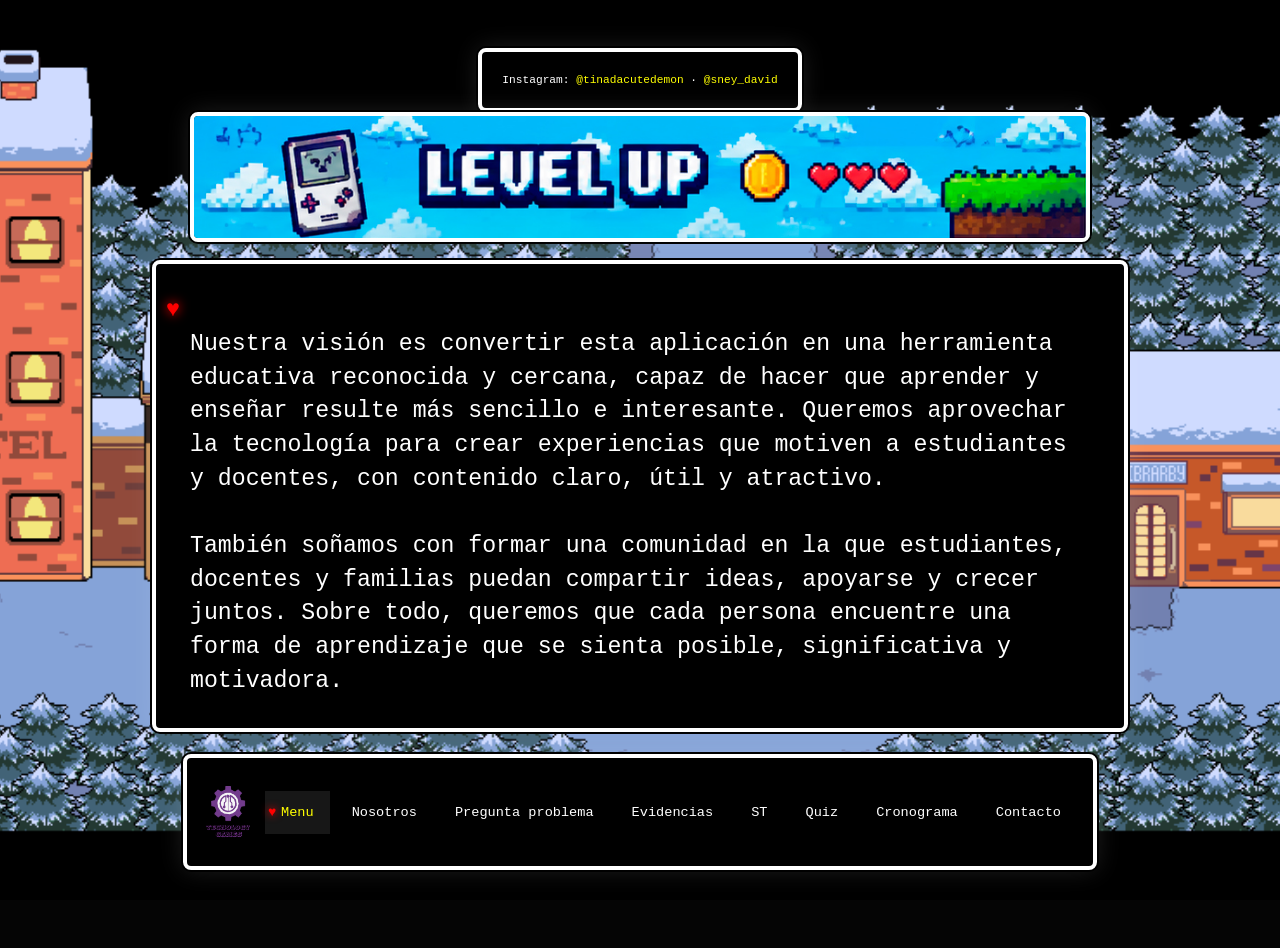
<file: Vision.html>
<!DOCTYPE html>
<html lang="en">
<head>
    <meta charset="UTF-8">
    <meta http-equiv="X-UA-Compatible" content="IE=edge">
    <meta name="viewport" content="width=device-width, initial-scale=1.0">
    <title>Vision</title>
    <link rel="stylesheet" href="style.css">
    <link rel="icon" type="image/png" href="logo.png">
</head>
<body>
    <nav class="menu">
      <div class="logo-container">
        <img src="logo.png" alt="Technology games" class="logo-image">
        <ul>
          <li><a href="index.html">Menu</a></li>
    
          <li class="submenu">
            <a href="ourselves.html">Nosotros</a>
            <ul>
              <li><a href="Mission.html">Mision</a></li>
              <li><a href="History.html">Historia</a></li>
              <li><a href="generalobjective.html">Objetivo general</a></li>
              <li><a href="specificobjective.html">Objetivos específicos</a></li>
            </ul>
          </li>
          <li><a href="problemquestion.html">Pregunta problema</a></li>
          <li><a href="Evidences.html">Evidencias</a></li>
    
          <li class="submenu">
            <a href="techsol.html">ST</a>
          </li>
    
          <li><a href="mettatonquiz.html">Quiz</a></li>
          <li><a href="schedule.html">Cronograma</a></li>
          <li><a href="contact.html">Contacto</a></li>
        </ul>
      </nav>
      <p>
        Nuestra visión es convertir esta aplicación en una herramienta educativa reconocida y cercana, capaz de hacer que aprender y enseñar resulte más sencillo e interesante. Queremos aprovechar la tecnología para crear experiencias que motiven a estudiantes y docentes, con contenido claro, útil y atractivo.

        También soñamos con formar una comunidad en la que estudiantes, docentes y familias puedan compartir ideas, apoyarse y crecer juntos. Sobre todo, queremos que cada persona encuentre una forma de aprendizaje que se sienta posible, significativa y motivadora.
    </p>

    <footer style="max-width: 1160px; margin: 24px auto 0; padding: 18px 20px; border: 4px solid #ffffff; border-radius: 8px; background: #000000; box-shadow: 0 0 0 2px #000000, 0 0 24px rgba(255, 255, 255, 0.12); text-align: center; color: #ffffff; font-family: 'Press Start 2P', 'Courier New', monospace; font-size: 0.7rem; line-height: 1.8;">
      <p style="margin: 0;">
        Instagram:
        <a href="https://instagram.com/tinadacutedemon" target="_blank" rel="noopener noreferrer" style="color: #ffff00; text-decoration: none;">@tinadacutedemon</a>
        ·
        <a href="https://instagram.com/sney_david" target="_blank" rel="noopener noreferrer" style="color: #ffff00; text-decoration: none;">@sney_david</a>
      </p>
    </footer>
  <script src="js.js"></script>
</body>
</html>
</file>
<file: style.css>
body {
    font-family: Arial, sans-serif, 'Comic Sans MS';
    background-color: black;
  }
  
  .menu {
    background: #0d1117;  /* GitHub dark */
    border-bottom: 2px solid #00d4ff;
  }
  
  .menu ul {
    list-style: none;
    display: flex;
  }
  
  .menu ul li {
    position: relative;
  }
  
  .menu ul li a {
    display: block;
    padding: 15px 25px;
    color: white;
    text-decoration: none;
  }
  
  .menu ul li a:hover {
    background: #1a2332;
    color: #00d4ff;
  }
  
  .menu ul li ul {
    display: none;
    position: absolute;
    top: 100%;
    left: 0;
    background: #0d1117;
    min-width: 180px;
    flex-direction: column;
  }
  
  .menu ul li:hover ul {
    display: flex;
  }
  
  .menu ul li ul li a {
    padding: 12px 20px;
  }
  
  .menu ul li ul li a:hover {
    background: #1a2332;
    color: #00d4ff;
  }
  .logo-container {
    display: flex;
    align-items: center;
    gap: 10px;
    padding: 0 20px;
    margin-right: 30px;
}
.logo-image{
  height: 40px;
  width: auto;
  display: block;}
  /* ===== UNDERTALE TEXTBOX ===== */
.textbox {
    /* Main container */
    background: #000000;
    border: 4px solid #ffffff;
    border-radius: 8px;
    padding: 20px 30px;
    max-width: 800px;
    margin: 20px auto;
    position: relative;
    box-shadow: 
        0 0 0 2px #000000,
        inset 0 0 0 2px #000000,
        0 0 20px rgba(255, 255, 255, 0.1);
    
    /* Undertale font style */
    font-family: 'VT323', 'Courier New', monospace;
    color: #ffffff;
    font-size: 24px;
    line-height: 1.6;
    min-height: 120px;
    
    /* Flex for content alignment */
    display: flex;
    align-items: center;
    gap: 20px;
}

/* ===== TEXT CONTENT ===== */
.textbox .text-content {
    flex: 1;
}

/* ===== SPEAKER NAME (Like Undertale) ===== */
.textbox .speaker-name {
    color: #ffff00;
    font-size: 20px;
    font-weight: bold;
    margin-bottom: 5px;
    text-transform: uppercase;
    letter-spacing: 2px;
}

/* ===== TEXT ANIMATION (Typewriter effect) ===== */
.textbox .dialogue {
    margin: 0;
    padding: 0;
}

/* ===== TEXTBOX WITH CHARACTER PORTRAIT ===== */
.textbox.with-portrait {
    padding-left: 120px;
    min-height: 150px;
}

.textbox .portrait {
    position: absolute;
    left: 20px;
    top: 50%;
    transform: translateY(-50%);
    width: 80px;
    height: 80px;
    background: #1a1a2e;
    border: 2px solid #ffffff;
    border-radius: 4px;
    display: flex;
    align-items: center;
    justify-content: center;
    font-size: 40px;
    image-rendering: pixelated;
}

.textbox .portrait img {
    width: 100%;
    height: 100%;
    object-fit: cover;
    image-rendering: pixelated;
}

/* ===== UNDERLINE ANIMATION (Like Undertale) ===== */
.textbox .underline {
    display: inline-block;
    border-bottom: 2px solid #ffffff;
    animation: blink 1s step-end infinite;
}

@keyframes blink {
    0%, 100% { opacity: 1; }
    50% { opacity: 0; }
}

/* ===== TEXTBOX WITH OPTIONS (Like Undertale battles) ===== */
.textbox.options {
    flex-direction: column;
    align-items: flex-start;
    min-height: auto;
}

.textbox .option-list {
    list-style: none;
    padding: 0;
    margin: 10px 0 0 0;
    width: 100%;
}

.textbox .option-list li {
    padding: 8px 15px;
    margin: 4px 0;
    cursor: pointer;
    transition: all 0.2s ease;
    border-left: 3px solid transparent;
    font-size: 22px;
}

.textbox .option-list li:hover {
    background: rgba(255, 255, 255, 0.1);
    border-left-color: #ffff00;
    color: #ffff00;
}

.textbox .option-list li.selected {
    background: rgba(255, 255, 255, 0.15);
    border-left-color: #ffff00;
    color: #ffff00;
}

/* ===== TEXTBOX WITH BATTLE STATS ===== */
.textbox.battle-stats {
    background: #0a0a0a;
    border-color: #ff6b00;
    font-size: 20px;
    min-height: 80px;
}

.textbox .stat {
    color: #39ff14;
}

.textbox .stat-label {
    color: #b8b8d4;
}

/* ===== FLOATING TEXTBOX (Like Undertale dialog) ===== */
.textbox.floating {
    position: fixed;
    bottom: 40px;
    left: 50%;
    transform: translateX(-50%);
    max-width: 700px;
    width: 90%;
    z-index: 1000;
    animation: floatUp 0.3s ease;
}

@keyframes floatUp {
    from {
        opacity: 0;
        transform: translateX(-50%) translateY(20px);
    }
    to {
        opacity: 1;
        transform: translateX(-50%) translateY(0);
    }
}

/* ===== TEXTBOX WITH HEART (Undertale style) ===== */
.textbox .heart {
    display: inline-block;
    color: #ff006e;
    animation: heartPulse 1s ease-in-out infinite;
    margin-right: 5px;
}

@keyframes heartPulse {
    0%, 100% { transform: scale(1); }
    50% { transform: scale(1.2); }
}

/* ===== TYPING INDICATOR ===== */
.textbox .typing-indicator {
    display: flex;
    gap: 5px;
    padding: 5px 0;
}

.textbox .typing-indicator span {
    width: 8px;
    height: 8px;
    background: #ffffff;
    border-radius: 50%;
    animation: typingBounce 1.4s ease-in-out infinite;
}

.textbox .typing-indicator span:nth-child(2) {
    animation-delay: 0.2s;
}

/* ===== SHARED SELECTION UI ===== */
html {
    min-height: 100%;
    background: #050505;
}

body {
    min-height: 100vh;
    margin: 0;
    padding: 24px;
    display: flex;
    flex-direction: column;
    color: #ffffff;
    background: #050505 url("snowdin.png") center / cover fixed no-repeat;
    font-family: 'VT323', 'Courier New', monospace;
}

.menu {
    position: relative;
    z-index: 10;
    display: flex;
    align-items: center;
    max-width: 1160px;
    min-height: 84px;
    order: 2;
    margin: 22px auto 0;
    padding: 12px 16px;
    background: #000000;
    border: 4px solid #ffffff;
    border-radius: 8px;
    box-shadow: 0 0 0 2px #000000, 0 0 24px rgba(255, 255, 255, 0.12);
}

.menu-toggle {
    display: none;
    width: 46px;
    height: 46px;
    margin-right: 10px;
    color: #ffffff;
    background: #000000;
    border: 3px solid #ffffff;
    border-radius: 4px;
    font-family: 'Press Start 2P', 'Courier New', monospace;
    font-size: 1.1rem;
    cursor: pointer;
}

.menu-toggle:hover,
.menu-toggle:focus {
    color: #ffff00;
    border-color: #ffff00;
    outline: none;
}

.logo-container {
    flex: 1;
    min-width: 0;
    margin: 0;
    padding: 0;
}

.logo-image {
    width: 52px;
    height: 52px;
    object-fit: contain;
}

.menu > .logo-container > ul {
    flex: 1;
    justify-content: flex-end;
    gap: 6px;
    margin: 0;
    padding: 0;
}

.menu ul li a {
    position: relative;
    padding: 14px 16px;
    color: #ffffff;
    font-family: 'Press Start 2P', 'Courier New', monospace;
    font-size: 0.85rem;
    transition: color 0.15s ease, background 0.15s ease;
}

.menu ul li a:hover,
.menu ul li a:focus,
.menu ul li a.menu-selected {
    color: #ffff00;
    background: #171717;
    outline: none;
}

.menu ul li a.menu-selected::before {
    content: '♥';
    position: absolute;
    left: 3px;
    color: #ff0000;
    text-shadow: 0 0 8px #ff0000;
}

.menu ul li ul {
    z-index: 20;
    padding: 6px 0;
    border: 2px solid #ffffff;
    box-shadow: 0 6px 0 #000000;
}

.menu ul li ul li a {
    padding: 12px 16px;
    white-space: nowrap;
}

.menu ul li ul li.menu-current-page {
    display: none;
}

body > p {
    order: 1;
    position: relative;
    max-width: 900px;
    margin: 0 auto;
    padding: 30px 34px;
    color: #ffffff;
    background: #000000;
    border: 4px solid #ffffff;
    border-radius: 8px;
    box-shadow: 0 0 0 2px #000000, inset 0 0 0 2px #000000, 0 0 28px rgba(255, 255, 255, 0.1);
    font-size: 1.45rem;
    line-height: 1.45;
    white-space: pre-line;
}

body > .textbox {
    order: 1;
}

.page-banner {
    order: 1;
    display: block;
    box-sizing: border-box;
    width: min(900px, 100%);
    max-height: 260px;
    height: auto;
    margin: 0 auto 18px;
    object-fit: cover;
    border: 4px solid #ffffff;
    border-radius: 8px;
    box-shadow: 0 0 0 2px #000000, 0 0 24px rgba(255, 255, 255, 0.12);
}

body > p::before {
    content: '♥';
    position: absolute;
    top: 30px;
    left: 10px;
    color: #ff0000;
    text-shadow: 0 0 12px #ff0000;
}

.menu-dialogue {
    display: none;
    order: 3;
    position: relative;
    max-width: 900px;
    margin: -8px auto 22px;
    padding: 18px 28px 20px 38px;
    color: #ffffff;
    background: #000000;
    border: 4px solid #ffffff;
    border-radius: 8px;
    box-shadow: 0 0 0 2px #000000, inset 0 0 0 2px #000000;
    font-size: 1.25rem;
}

.menu-dialogue.active {
    display: block;
    animation: floatUp 0.2s ease;
}

.menu-dialogue::before {
    content: '♥';
    position: absolute;
    top: 18px;
    left: 12px;
    color: #ff0000;
    text-shadow: 0 0 12px #ff0000;
}

.menu-dialogue-speaker {
    display: block;
    margin-bottom: 4px;
    color: #ffff00;
    font-family: 'Press Start 2P', 'Courier New', monospace;
    font-size: 0.65rem;
}

.menu-dialogue-message {
    margin: 0 0 8px;
}

.menu-dialogue-options {
    display: grid;
    grid-template-columns: repeat(2, minmax(0, 1fr));
    gap: 6px 12px;
    margin: 0;
    padding: 0;
    list-style: none;
}

.menu-dialogue-options li {
    padding: 8px 12px;
    border-left: 3px solid transparent;
    cursor: pointer;
}

.menu-dialogue-options li:hover,
.menu-dialogue-options li:focus,
.menu-dialogue-options li.menu-option-selected {
    color: #ffff00;
    background: #171717;
    border-left-color: #ffff00;
    outline: none;
}

.menu-dialogue-options li.menu-option-selected::before {
    content: '♥';
    margin-right: 8px;
    color: #ff0000;
}

@media (max-width: 700px) {
    body {
        padding: 12px;
    }

    .menu {
        align-items: flex-start;
        margin-bottom: 14px;
        padding: 8px;
    }

    .menu-toggle {
        display: block;
    }

    .logo-container {
        flex-wrap: wrap;
        gap: 8px;
    }

    .menu > .logo-container > ul {
        display: none;
        justify-content: flex-start;
        flex-wrap: wrap;
    }

    .menu.menu-open > .logo-container > ul {
        display: flex;
    }

    .menu ul li a {
        padding: 11px 9px;
        font-size: 0.68rem;
    }

    body > p {
        padding: 24px 22px;
        font-size: 1.2rem;
    }

    .menu-dialogue-options {
        grid-template-columns: 1fr;
    }
}

.textbox .typing-indicator span:nth-child(3) {
    animation-delay: 0.4s;
}

@keyframes typingBounce {
    0%, 60%, 100% {
        transform: translateY(0);
        opacity: 0.3;
    }
    30% {
        transform: translateY(-10px);
        opacity: 1;
    }
}

/* ===== RESPONSIVE ===== */
@media (max-width: 768px) {
    .textbox {
        font-size: 18px;
        padding: 15px 20px;
        min-height: 100px;
    }
    
    .textbox.with-portrait {
        padding-left: 80px;
        min-height: 120px;
    }
    
    .textbox .portrait {
        width: 60px;
        height: 60px;
        left: 15px;
        font-size: 30px;
    }
    
    .textbox .option-list li {
        font-size: 18px;
    }
    
    .textbox.floating {
        bottom: 20px;
        width: 95%;
    }
}

@media (max-width: 480px) {
    .textbox {
        font-size: 16px;
        padding: 12px 15px;
        min-height: 80px;
    }
    
    .textbox.with-portrait {
        padding-left: 65px;
        min-height: 100px;
    }
    
    .textbox .portrait {
        width: 45px;
        height: 45px;
        left: 10px;
        font-size: 24px;
    }
}


.header {
  display: flex;
  justify-content: space-between;
  align-items: center;
  padding: 1rem 2rem;
  background: #ffffff;
  box-shadow: 0 4px 10px rgba(0, 0, 0, 0.1);
  position: sticky;
  top: 0;
  z-index: 1000;
}



.slider {
    position: relative;
    overflow: hidden;
    width: min(900px, 100%);
    margin: 0 auto;
    border: 4px solid #ffffff;
    background: #000000;
    box-shadow: 0 0 0 2px #000000, 0 0 24px rgba(255, 255, 255, 0.12);
}

.slide {
    display: none;
    margin: 0;
    aspect-ratio: 16 / 10;
}

.slide.is-active {
    display: block;
}

.slide img {
  width: 100%;
  height: 100%;
    display: block;
    object-fit: contain;
    background: #111111;
}

.carousel-button {
    position: absolute;
    top: 50%;
    width: 44px;
    height: 44px;
    color: #ffffff;
    background: rgba(0, 0, 0, 0.75);
    border: 2px solid #ffffff;
    font-size: 1.4rem;
    cursor: pointer;
    transform: translateY(-50%);
}

.carousel-button:hover,
.carousel-button:focus {
    color: #ffff00;
    border-color: #ffff00;
    outline: none;
}

.carousel-previous {
    left: 14px;
}

.carousel-next {
    right: 14px;
}

.carousel-dots {
    position: absolute;
    right: 0;
    bottom: 14px;
    left: 0;
    display: flex;
    justify-content: center;
    gap: 8px;
}

.carousel-dot {
    width: 12px;
    height: 12px;
    padding: 0;
    background: #555555;
    border: 2px solid #ffffff;
    border-radius: 50%;
    cursor: pointer;
}

.carousel-dot.is-active,
.carousel-dot:hover,
.carousel-dot:focus {
    background: #ffff00;
    outline: none;
}

.evidence-gallery,
.evidence-videos {
    order: 1;
    width: min(1100px, 100%);
    margin: 28px auto 0;
}

.section-heading {
    margin-bottom: 18px;
    text-align: center;
}

.section-heading h1,
.section-heading h2 {
    margin: 6px 0 0;
    color: #ffffff;
    font-family: 'Press Start 2P', 'Courier New', monospace;
    font-size: clamp(1rem, 3vw, 1.5rem);
}

.section-kicker {
    color: #ffff00;
    font-family: 'Press Start 2P', 'Courier New', monospace;
    font-size: 0.6rem;
}

.video-grid {
    display: grid;
    grid-template-columns: repeat(3, minmax(0, 1fr));
    gap: 18px;
}

.video-card {
    margin: 0;
    padding: 12px;
    background: #000000;
    border: 4px solid #ffffff;
    box-shadow: 0 0 0 2px #000000;
}

.video-card video {
    width: 100%;
    aspect-ratio: 16 / 10;
    display: block;
    background: #111111;
}

.video-download {
    display: block;
    margin-top: 10px;
    color: #00d4ff;
    text-align: center;
}

.video-download:hover,
.video-download:focus {
    color: #ffff00;
}

.video-card h3 {
    margin: 12px 0 2px;
    color: #ffff00;
    font-size: 1.15rem;
    text-align: center;
}

@media (max-width: 700px) {
    .video-grid {
        grid-template-columns: 1fr;
    }

    .carousel-button {
        width: 38px;
        height: 38px;
    }
}

.schedule-box {
    order: 1;
    position: relative;
    box-sizing: border-box;
    width: 100%;
    max-width: 960px;
    margin: 0 auto;
    padding: 28px 34px 32px 48px;
    color: #ffffff;
    background: #000000;
    border: 4px solid #ffffff;
    border-radius: 8px;
    box-shadow: 0 0 0 2px #000000, inset 0 0 0 2px #000000, 0 0 28px rgba(255, 255, 255, 0.1);
}

.schedule-box::before {
    content: '♥';
    position: absolute;
    top: 30px;
    left: 12px;
    color: #ff0000;
    text-shadow: 0 0 12px #ff0000;
}

.schedule-box h1 {
    margin: 0;
    color: #ffff00;
    font-family: 'Press Start 2P', 'Courier New', monospace;
    font-size: clamp(1rem, 3vw, 1.5rem);
    line-height: 1.6;
    text-align: center;
    text-shadow: 0 0 12px rgba(255, 255, 0, 0.35);
}

.schedule-intro {
    margin: 10px 0 24px;
    color: #b8b8d4;
    font-size: 1.25rem;
    text-align: center;
}

.schedule-list {
    display: grid;
    grid-template-columns: repeat(2, minmax(0, 1fr));
    gap: 12px;
    margin: 0;
    padding: 0;
    list-style: none;
}

.schedule-list li {
    padding: 16px 18px;
    background: #111111;
    border: 2px solid #333333;
    border-left: 4px solid #00d4ff;
    border-radius: 4px;
}

.schedule-list li:last-child {
    grid-column: 1 / -1;
}

.schedule-list h2 {
    margin: 0 0 7px;
    color: #00d4ff;
    font-size: 1.2rem;
}

.schedule-list p {
    margin: 0;
    color: #ffffff;
    font-size: 1.1rem;
    line-height: 1.45;
}

@media (max-width: 600px) {
    .schedule-box {
        padding: 24px 18px 24px 32px;
    }

    .schedule-box::before {
        left: 8px;
    }

    .schedule-list {
        grid-template-columns: 1fr;
    }

    .schedule-list li:last-child {
        grid-column: auto;
    }
}
</file>
